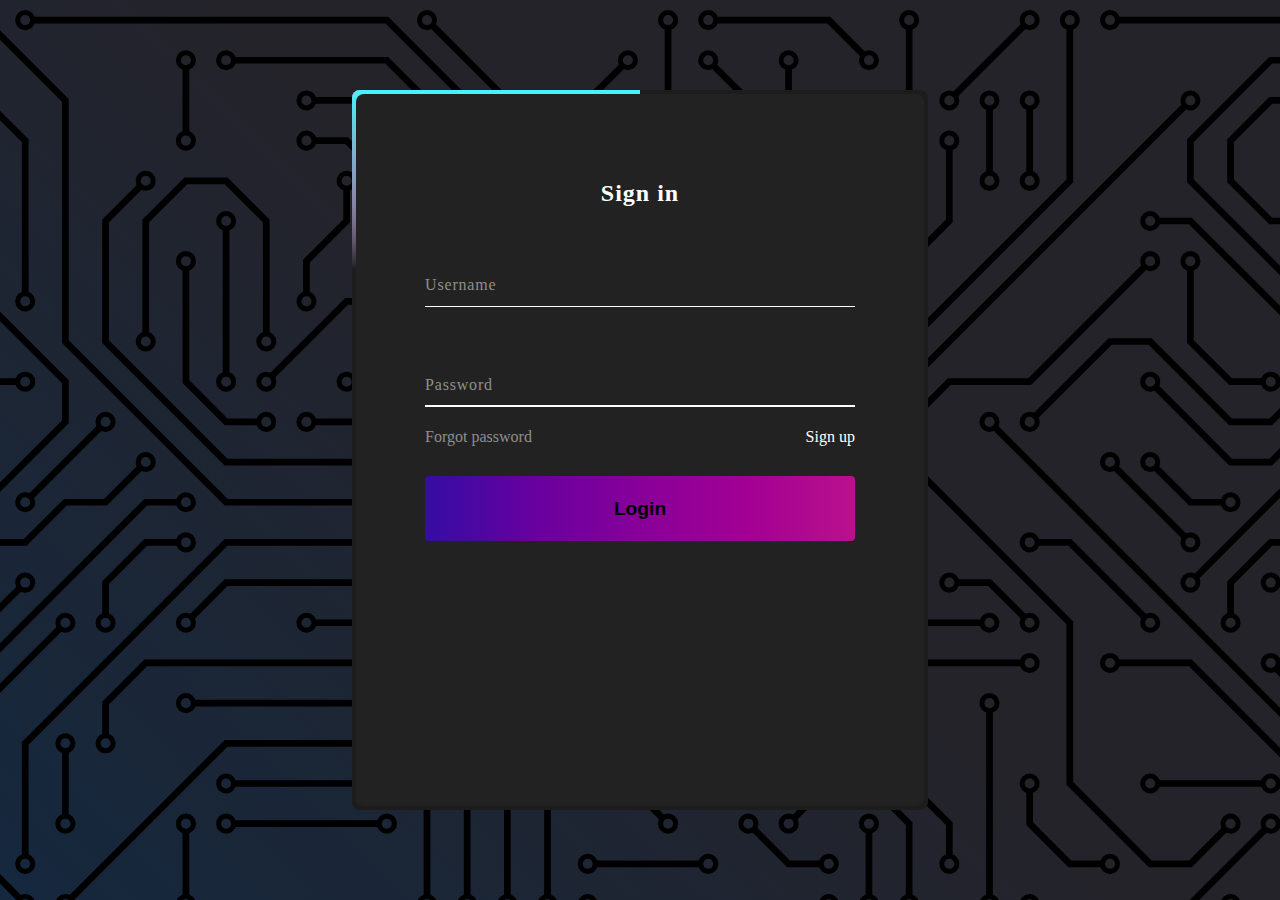
<file: index.html>
<!DOCTYPE html>
<html lang="en">
<head>
    <meta charset="UTF-8">
    <meta name="viewport" content="width=device-width, initial-scale=1.0">
    <title>Login</title>
    <link rel="stylesheet" href="style.css">
</head>
<body>
    <div class="box front">
        <span class="borderline"></span>
        <form>
            <h2>Sign in</h2>
            <div class="inputbox">
                <input type="text" required>
                <span>Username</span>
                <i></i>
            </div>
            <div class="inputbox">
                <input type="password" required>
                <span>Password</span>
                <i></i>
            </div>
            <div class="link">
                <a href="#">Forgot password</a>
                <a class="toggle" href="sign.html">Sign up</a>
            </div>
            <input type="submit" value="Login">
        </form>
    </div>
</body>
</html>
</file>
<file: style.css>
*{
    margin: 0;
    padding: 0;
    box-sizing: border-box;
    text-decoration: none;
}
body{
    display: flex;
    align-items: center;
    justify-content: center;
    width: 100vw;
    height: 100vh;
    background-repeat: no-repeat;
    background-position: center;
    background-size: cover;
    background-image: url("data:image/svg+xml,%3csvg xmlns='http://www.w3.org/2000/svg' version='1.1' xmlns:xlink='http://www.w3.org/1999/xlink' xmlns:svgjs='http://svgjs.dev/svgjs' width='1440' height='560' preserveAspectRatio='none' viewBox='0 0 1440 560'%3e%3cg mask='url(%26quot%3b%23SvgjsMask1003%26quot%3b)' fill='none'%3e%3crect width='1440' height='560' x='0' y='0' fill='url(%26quot%3b%23SvgjsLinearGradient1004%26quot%3b)'%3e%3c/rect%3e%3cg mask='url(%26quot%3b%23SvgjsMask1005%26quot%3b)'%3e%3cpath d='M937.5 262.5L1162.5 487.5L1412.5 487.5' stroke-width='4.17' stroke='rgba(0%2c 0%2c 0%2c 1)'%3e%3c/path%3e%3cpath d='M931.25 262.5 a6.25 6.25 0 1 0 12.5 0 a6.25 6.25 0 1 0 -12.5 0zM1406.25 487.5 a6.25 6.25 0 1 0 12.5 0 a6.25 6.25 0 1 0 -12.5 0z' fill='rgba(0%2c 0%2c 0%2c 1)'%3e%3c/path%3e%3cpath d='M912.5 87.5L912.5 137.5L812.5 237.5L812.5 262.5L612.5 462.5L612.5 562.5' stroke-width='4.17' stroke='rgba(0%2c 0%2c 0%2c 1)'%3e%3c/path%3e%3cpath d='M906.25 87.5 a6.25 6.25 0 1 0 12.5 0 a6.25 6.25 0 1 0 -12.5 0zM606.25 562.5 a6.25 6.25 0 1 0 12.5 0 a6.25 6.25 0 1 0 -12.5 0z' fill='rgba(0%2c 0%2c 0%2c 1)'%3e%3c/path%3e%3cpath d='M937.5 437.5L937.5 562.5' stroke-width='4.17' stroke='rgba(0%2c 0%2c 0%2c 1)'%3e%3c/path%3e%3cpath d='M931.25 437.5 a6.25 6.25 0 1 0 12.5 0 a6.25 6.25 0 1 0 -12.5 0zM931.25 562.5 a6.25 6.25 0 1 0 12.5 0 a6.25 6.25 0 1 0 -12.5 0z' fill='rgba(0%2c 0%2c 0%2c 1)'%3e%3c/path%3e%3cpath d='M1112.5 512.5L1062.5 562.5L962.5 562.5' stroke-width='4.17' stroke='rgba(0%2c 0%2c 0%2c 1)'%3e%3c/path%3e%3cpath d='M1106.25 512.5 a6.25 6.25 0 1 0 12.5 0 a6.25 6.25 0 1 0 -12.5 0zM956.25 562.5 a6.25 6.25 0 1 0 12.5 0 a6.25 6.25 0 1 0 -12.5 0z' fill='rgba(0%2c 0%2c 0%2c 1)'%3e%3c/path%3e%3cpath d='M237.5 87.5L237.5 112.5L362.5 237.5L362.5 262.5L187.5 437.5L62.5 437.5' stroke-width='4.17' stroke='rgba(0%2c 0%2c 0%2c 1)'%3e%3c/path%3e%3cpath d='M231.25 87.5 a6.25 6.25 0 1 0 12.5 0 a6.25 6.25 0 1 0 -12.5 0zM56.25 437.5 a6.25 6.25 0 1 0 12.5 0 a6.25 6.25 0 1 0 -12.5 0z' fill='rgba(0%2c 0%2c 0%2c 1)'%3e%3c/path%3e%3cpath d='M437.5 437.5L562.5 437.5L587.5 462.5L587.5 562.5' stroke-width='4.17' stroke='rgba(0%2c 0%2c 0%2c 1)'%3e%3c/path%3e%3cpath d='M431.25 437.5 a6.25 6.25 0 1 0 12.5 0 a6.25 6.25 0 1 0 -12.5 0zM581.25 562.5 a6.25 6.25 0 1 0 12.5 0 a6.25 6.25 0 1 0 -12.5 0z' fill='rgba(0%2c 0%2c 0%2c 1)'%3e%3c/path%3e%3cpath d='M837.5 412.5L687.5 412.5L637.5 462.5L637.5 562.5' stroke-width='4.17' stroke='rgba(0%2c 0%2c 0%2c 1)'%3e%3c/path%3e%3cpath d='M831.25 412.5 a6.25 6.25 0 1 0 12.5 0 a6.25 6.25 0 1 0 -12.5 0zM631.25 562.5 a6.25 6.25 0 1 0 12.5 0 a6.25 6.25 0 1 0 -12.5 0z' fill='rgba(0%2c 0%2c 0%2c 1)'%3e%3c/path%3e%3cpath d='M1012.5 412.5L1062.5 412.5L1212.5 562.5L1237.5 562.5L1287.5 512.5L1312.5 512.5L1362.5 562.5L1387.5 562.5L1437.5 512.5L1437.5 462.5' stroke-width='4.17' stroke='rgba(0%2c 0%2c 0%2c 1)'%3e%3c/path%3e%3cpath d='M1006.25 412.5 a6.25 6.25 0 1 0 12.5 0 a6.25 6.25 0 1 0 -12.5 0zM1431.25 462.5 a6.25 6.25 0 1 0 12.5 0 a6.25 6.25 0 1 0 -12.5 0z' fill='rgba(0%2c 0%2c 0%2c 1)'%3e%3c/path%3e%3cpath d='M587.5 312.5L462.5 312.5L362.5 212.5L362.5 62.5L312.5 12.5L262.5 12.5' stroke-width='4.17' stroke='rgba(0%2c 0%2c 0%2c 1)'%3e%3c/path%3e%3cpath d='M581.25 312.5 a6.25 6.25 0 1 0 12.5 0 a6.25 6.25 0 1 0 -12.5 0zM256.25 12.5 a6.25 6.25 0 1 0 12.5 0 a6.25 6.25 0 1 0 -12.5 0z' fill='rgba(0%2c 0%2c 0%2c 1)'%3e%3c/path%3e%3cpath d='M337.5 312.5L387.5 262.5' stroke-width='4.17' stroke='rgba(0%2c 0%2c 0%2c 1)'%3e%3c/path%3e%3cpath d='M331.25 312.5 a6.25 6.25 0 1 0 12.5 0 a6.25 6.25 0 1 0 -12.5 0zM381.25 262.5 a6.25 6.25 0 1 0 12.5 0 a6.25 6.25 0 1 0 -12.5 0z' fill='rgba(0%2c 0%2c 0%2c 1)'%3e%3c/path%3e%3cpath d='M1287.5 362.5L1287.5 162.5L1137.5 12.5L1012.5 12.5' stroke-width='4.17' stroke='rgba(0%2c 0%2c 0%2c 1)'%3e%3c/path%3e%3cpath d='M1281.25 362.5 a6.25 6.25 0 1 0 12.5 0 a6.25 6.25 0 1 0 -12.5 0zM1006.25 12.5 a6.25 6.25 0 1 0 12.5 0 a6.25 6.25 0 1 0 -12.5 0z' fill='rgba(0%2c 0%2c 0%2c 1)'%3e%3c/path%3e%3cpath d='M1137.5 187.5L1062.5 112.5L1062.5 87.5L1112.5 37.5L1137.5 37.5L1212.5 112.5L1212.5 312.5L1187.5 337.5' stroke-width='4.17' stroke='rgba(0%2c 0%2c 0%2c 1)'%3e%3c/path%3e%3cpath d='M1131.25 187.5 a6.25 6.25 0 1 0 12.5 0 a6.25 6.25 0 1 0 -12.5 0zM1181.25 337.5 a6.25 6.25 0 1 0 12.5 0 a6.25 6.25 0 1 0 -12.5 0z' fill='rgba(0%2c 0%2c 0%2c 1)'%3e%3c/path%3e%3cpath d='M12.5 487.5L37.5 462.5L37.5 287.5L212.5 112.5L212.5 12.5' stroke-width='4.17' stroke='rgba(0%2c 0%2c 0%2c 1)'%3e%3c/path%3e%3cpath d='M6.25 487.5 a6.25 6.25 0 1 0 12.5 0 a6.25 6.25 0 1 0 -12.5 0zM206.25 12.5 a6.25 6.25 0 1 0 12.5 0 a6.25 6.25 0 1 0 -12.5 0z' fill='rgba(0%2c 0%2c 0%2c 1)'%3e%3c/path%3e%3cpath d='M187.5 37.5L187.5 62.5L112.5 137.5L12.5 137.5' stroke-width='4.17' stroke='rgba(0%2c 0%2c 0%2c 1)'%3e%3c/path%3e%3cpath d='M181.25 37.5 a6.25 6.25 0 1 0 12.5 0 a6.25 6.25 0 1 0 -12.5 0zM6.25 137.5 a6.25 6.25 0 1 0 12.5 0 a6.25 6.25 0 1 0 -12.5 0z' fill='rgba(0%2c 0%2c 0%2c 1)'%3e%3c/path%3e%3cpath d='M62.5 162.5L37.5 187.5L37.5 212.5L62.5 237.5' stroke-width='4.17' stroke='rgba(0%2c 0%2c 0%2c 1)'%3e%3c/path%3e%3cpath d='M56.25 162.5 a6.25 6.25 0 1 0 12.5 0 a6.25 6.25 0 1 0 -12.5 0zM56.25 237.5 a6.25 6.25 0 1 0 12.5 0 a6.25 6.25 0 1 0 -12.5 0z' fill='rgba(0%2c 0%2c 0%2c 1)'%3e%3c/path%3e%3cpath d='M337.5 537.5L337.5 462.5L462.5 337.5L562.5 337.5L637.5 412.5' stroke-width='4.17' stroke='rgba(0%2c 0%2c 0%2c 1)'%3e%3c/path%3e%3cpath d='M331.25 537.5 a6.25 6.25 0 1 0 12.5 0 a6.25 6.25 0 1 0 -12.5 0zM631.25 412.5 a6.25 6.25 0 1 0 12.5 0 a6.25 6.25 0 1 0 -12.5 0z' fill='rgba(0%2c 0%2c 0%2c 1)'%3e%3c/path%3e%3cpath d='M912.5 537.5L912.5 512.5L837.5 437.5L687.5 437.5L662.5 462.5L662.5 562.5' stroke-width='4.17' stroke='rgba(0%2c 0%2c 0%2c 1)'%3e%3c/path%3e%3cpath d='M906.25 537.5 a6.25 6.25 0 1 0 12.5 0 a6.25 6.25 0 1 0 -12.5 0zM656.25 562.5 a6.25 6.25 0 1 0 12.5 0 a6.25 6.25 0 1 0 -12.5 0z' fill='rgba(0%2c 0%2c 0%2c 1)'%3e%3c/path%3e%3cpath d='M712.5 212.5L812.5 212.5L887.5 137.5L887.5 12.5' stroke-width='4.17' stroke='rgba(0%2c 0%2c 0%2c 1)'%3e%3c/path%3e%3cpath d='M706.25 212.5 a6.25 6.25 0 1 0 12.5 0 a6.25 6.25 0 1 0 -12.5 0zM881.25 12.5 a6.25 6.25 0 1 0 12.5 0 a6.25 6.25 0 1 0 -12.5 0z' fill='rgba(0%2c 0%2c 0%2c 1)'%3e%3c/path%3e%3cpath d='M1062.5 62.5L862.5 262.5L862.5 337.5L812.5 387.5L712.5 387.5' stroke-width='4.17' stroke='rgba(0%2c 0%2c 0%2c 1)'%3e%3c/path%3e%3cpath d='M1056.25 62.5 a6.25 6.25 0 1 0 12.5 0 a6.25 6.25 0 1 0 -12.5 0zM706.25 387.5 a6.25 6.25 0 1 0 12.5 0 a6.25 6.25 0 1 0 -12.5 0z' fill='rgba(0%2c 0%2c 0%2c 1)'%3e%3c/path%3e%3cpath d='M1037.5 162.5L962.5 237.5L912.5 237.5L887.5 262.5L887.5 287.5L987.5 387.5L987.5 487.5L1037.5 537.5L1062.5 537.5L1087.5 512.5' stroke-width='4.17' stroke='rgba(0%2c 0%2c 0%2c 1)'%3e%3c/path%3e%3cpath d='M1031.25 162.5 a6.25 6.25 0 1 0 12.5 0 a6.25 6.25 0 1 0 -12.5 0zM1081.25 512.5 a6.25 6.25 0 1 0 12.5 0 a6.25 6.25 0 1 0 -12.5 0z' fill='rgba(0%2c 0%2c 0%2c 1)'%3e%3c/path%3e%3cpath d='M1087.5 562.5L1187.5 562.5' stroke-width='4.17' stroke='rgba(0%2c 0%2c 0%2c 1)'%3e%3c/path%3e%3cpath d='M1081.25 562.5 a6.25 6.25 0 1 0 12.5 0 a6.25 6.25 0 1 0 -12.5 0zM1181.25 562.5 a6.25 6.25 0 1 0 12.5 0 a6.25 6.25 0 1 0 -12.5 0z' fill='rgba(0%2c 0%2c 0%2c 1)'%3e%3c/path%3e%3cpath d='M462.5 512.5L562.5 512.5' stroke-width='4.17' stroke='rgba(0%2c 0%2c 0%2c 1)'%3e%3c/path%3e%3cpath d='M456.25 512.5 a6.25 6.25 0 1 0 12.5 0 a6.25 6.25 0 1 0 -12.5 0zM556.25 512.5 a6.25 6.25 0 1 0 12.5 0 a6.25 6.25 0 1 0 -12.5 0z' fill='rgba(0%2c 0%2c 0%2c 1)'%3e%3c/path%3e%3cpath d='M812.5 512.5L837.5 487.5L862.5 487.5L887.5 512.5L887.5 562.5' stroke-width='4.17' stroke='rgba(0%2c 0%2c 0%2c 1)'%3e%3c/path%3e%3cpath d='M806.25 512.5 a6.25 6.25 0 1 0 12.5 0 a6.25 6.25 0 1 0 -12.5 0zM881.25 562.5 a6.25 6.25 0 1 0 12.5 0 a6.25 6.25 0 1 0 -12.5 0z' fill='rgba(0%2c 0%2c 0%2c 1)'%3e%3c/path%3e%3cpath d='M412.5 112.5L387.5 137.5L387.5 212.5L462.5 287.5L762.5 287.5' stroke-width='4.17' stroke='rgba(0%2c 0%2c 0%2c 1)'%3e%3c/path%3e%3cpath d='M406.25 112.5 a6.25 6.25 0 1 0 12.5 0 a6.25 6.25 0 1 0 -12.5 0zM756.25 287.5 a6.25 6.25 0 1 0 12.5 0 a6.25 6.25 0 1 0 -12.5 0z' fill='rgba(0%2c 0%2c 0%2c 1)'%3e%3c/path%3e%3cpath d='M1312.5 287.5L1437.5 412.5L1437.5 437.5L1412.5 462.5L1162.5 462.5L1112.5 412.5' stroke-width='4.17' stroke='rgba(0%2c 0%2c 0%2c 1)'%3e%3c/path%3e%3cpath d='M1306.25 287.5 a6.25 6.25 0 1 0 12.5 0 a6.25 6.25 0 1 0 -12.5 0zM1106.25 412.5 a6.25 6.25 0 1 0 12.5 0 a6.25 6.25 0 1 0 -12.5 0z' fill='rgba(0%2c 0%2c 0%2c 1)'%3e%3c/path%3e%3cpath d='M762.5 37.5L812.5 87.5L812.5 112.5L837.5 137.5L837.5 162.5L812.5 187.5L537.5 187.5L487.5 237.5' stroke-width='4.17' stroke='rgba(0%2c 0%2c 0%2c 1)'%3e%3c/path%3e%3cpath d='M756.25 37.5 a6.25 6.25 0 1 0 12.5 0 a6.25 6.25 0 1 0 -12.5 0zM481.25 237.5 a6.25 6.25 0 1 0 12.5 0 a6.25 6.25 0 1 0 -12.5 0z' fill='rgba(0%2c 0%2c 0%2c 1)'%3e%3c/path%3e%3cpath d='M1337.5 437.5L1387.5 387.5' stroke-width='4.17' stroke='rgba(0%2c 0%2c 0%2c 1)'%3e%3c/path%3e%3cpath d='M1331.25 437.5 a6.25 6.25 0 1 0 12.5 0 a6.25 6.25 0 1 0 -12.5 0zM1381.25 387.5 a6.25 6.25 0 1 0 12.5 0 a6.25 6.25 0 1 0 -12.5 0z' fill='rgba(0%2c 0%2c 0%2c 1)'%3e%3c/path%3e%3cpath d='M387.5 462.5L387.5 437.5L412.5 412.5L612.5 412.5' stroke-width='4.17' stroke='rgba(0%2c 0%2c 0%2c 1)'%3e%3c/path%3e%3cpath d='M381.25 462.5 a6.25 6.25 0 1 0 12.5 0 a6.25 6.25 0 1 0 -12.5 0zM606.25 412.5 a6.25 6.25 0 1 0 12.5 0 a6.25 6.25 0 1 0 -12.5 0z' fill='rgba(0%2c 0%2c 0%2c 1)'%3e%3c/path%3e%3cpath d='M612.5 362.5L637.5 387.5L662.5 387.5L737.5 312.5' stroke-width='4.17' stroke='rgba(0%2c 0%2c 0%2c 1)'%3e%3c/path%3e%3cpath d='M606.25 362.5 a6.25 6.25 0 1 0 12.5 0 a6.25 6.25 0 1 0 -12.5 0zM731.25 312.5 a6.25 6.25 0 1 0 12.5 0 a6.25 6.25 0 1 0 -12.5 0z' fill='rgba(0%2c 0%2c 0%2c 1)'%3e%3c/path%3e%3cpath d='M812.5 162.5L712.5 162.5L562.5 12.5L337.5 12.5' stroke-width='4.17' stroke='rgba(0%2c 0%2c 0%2c 1)'%3e%3c/path%3e%3cpath d='M806.25 162.5 a6.25 6.25 0 1 0 12.5 0 a6.25 6.25 0 1 0 -12.5 0zM331.25 12.5 a6.25 6.25 0 1 0 12.5 0 a6.25 6.25 0 1 0 -12.5 0z' fill='rgba(0%2c 0%2c 0%2c 1)'%3e%3c/path%3e%3cpath d='M512.5 387.5L587.5 387.5' stroke-width='4.17' stroke='rgba(0%2c 0%2c 0%2c 1)'%3e%3c/path%3e%3cpath d='M506.25 387.5 a6.25 6.25 0 1 0 12.5 0 a6.25 6.25 0 1 0 -12.5 0zM581.25 387.5 a6.25 6.25 0 1 0 12.5 0 a6.25 6.25 0 1 0 -12.5 0z' fill='rgba(0%2c 0%2c 0%2c 1)'%3e%3c/path%3e%3cpath d='M737.5 137.5L737.5 12.5' stroke-width='4.17' stroke='rgba(0%2c 0%2c 0%2c 1)'%3e%3c/path%3e%3cpath d='M731.25 137.5 a6.25 6.25 0 1 0 12.5 0 a6.25 6.25 0 1 0 -12.5 0zM731.25 12.5 a6.25 6.25 0 1 0 12.5 0 a6.25 6.25 0 1 0 -12.5 0z' fill='rgba(0%2c 0%2c 0%2c 1)'%3e%3c/path%3e%3cpath d='M312.5 412.5L412.5 312.5L437.5 312.5' stroke-width='4.17' stroke='rgba(0%2c 0%2c 0%2c 1)'%3e%3c/path%3e%3cpath d='M306.25 412.5 a6.25 6.25 0 1 0 12.5 0 a6.25 6.25 0 1 0 -12.5 0zM431.25 312.5 a6.25 6.25 0 1 0 12.5 0 a6.25 6.25 0 1 0 -12.5 0z' fill='rgba(0%2c 0%2c 0%2c 1)'%3e%3c/path%3e%3cpath d='M1162.5 262.5L1062.5 362.5' stroke-width='4.17' stroke='rgba(0%2c 0%2c 0%2c 1)'%3e%3c/path%3e%3cpath d='M1156.25 262.5 a6.25 6.25 0 1 0 12.5 0 a6.25 6.25 0 1 0 -12.5 0zM1056.25 362.5 a6.25 6.25 0 1 0 12.5 0 a6.25 6.25 0 1 0 -12.5 0z' fill='rgba(0%2c 0%2c 0%2c 1)'%3e%3c/path%3e%3cpath d='M37.5 62.5L37.5 112.5' stroke-width='4.17' stroke='rgba(0%2c 0%2c 0%2c 1)'%3e%3c/path%3e%3cpath d='M31.25 62.5 a6.25 6.25 0 1 0 12.5 0 a6.25 6.25 0 1 0 -12.5 0zM31.25 112.5 a6.25 6.25 0 1 0 12.5 0 a6.25 6.25 0 1 0 -12.5 0z' fill='rgba(0%2c 0%2c 0%2c 1)'%3e%3c/path%3e%3cpath d='M512.5 262.5L612.5 262.5L662.5 212.5L687.5 212.5L737.5 262.5L787.5 262.5' stroke-width='4.17' stroke='rgba(0%2c 0%2c 0%2c 1)'%3e%3c/path%3e%3cpath d='M506.25 262.5 a6.25 6.25 0 1 0 12.5 0 a6.25 6.25 0 1 0 -12.5 0zM781.25 262.5 a6.25 6.25 0 1 0 12.5 0 a6.25 6.25 0 1 0 -12.5 0z' fill='rgba(0%2c 0%2c 0%2c 1)'%3e%3c/path%3e%3cpath d='M437.5 87.5L437.5 37.5' stroke-width='4.17' stroke='rgba(0%2c 0%2c 0%2c 1)'%3e%3c/path%3e%3cpath d='M431.25 87.5 a6.25 6.25 0 1 0 12.5 0 a6.25 6.25 0 1 0 -12.5 0zM431.25 37.5 a6.25 6.25 0 1 0 12.5 0 a6.25 6.25 0 1 0 -12.5 0z' fill='rgba(0%2c 0%2c 0%2c 1)'%3e%3c/path%3e%3cpath d='M862.5 37.5L837.5 12.5L762.5 12.5' stroke-width='4.17' stroke='rgba(0%2c 0%2c 0%2c 1)'%3e%3c/path%3e%3cpath d='M856.25 37.5 a6.25 6.25 0 1 0 12.5 0 a6.25 6.25 0 1 0 -12.5 0zM756.25 12.5 a6.25 6.25 0 1 0 12.5 0 a6.25 6.25 0 1 0 -12.5 0z' fill='rgba(0%2c 0%2c 0%2c 1)'%3e%3c/path%3e%3cpath d='M437.5 162.5L437.5 237.5L462.5 262.5L487.5 262.5' stroke-width='4.17' stroke='rgba(0%2c 0%2c 0%2c 1)'%3e%3c/path%3e%3cpath d='M431.25 162.5 a6.25 6.25 0 1 0 12.5 0 a6.25 6.25 0 1 0 -12.5 0zM481.25 262.5 a6.25 6.25 0 1 0 12.5 0 a6.25 6.25 0 1 0 -12.5 0z' fill='rgba(0%2c 0%2c 0%2c 1)'%3e%3c/path%3e%3cpath d='M1037.5 237.5L1087.5 287.5L1112.5 287.5L1187.5 212.5L1187.5 112.5L1137.5 62.5L1112.5 62.5L1087.5 87.5L1087.5 112.5L1112.5 137.5L1162.5 137.5' stroke-width='4.17' stroke='rgba(0%2c 0%2c 0%2c 1)'%3e%3c/path%3e%3cpath d='M1031.25 237.5 a6.25 6.25 0 1 0 12.5 0 a6.25 6.25 0 1 0 -12.5 0zM1156.25 137.5 a6.25 6.25 0 1 0 12.5 0 a6.25 6.25 0 1 0 -12.5 0z' fill='rgba(0%2c 0%2c 0%2c 1)'%3e%3c/path%3e%3cpath d='M787.5 362.5L737.5 362.5' stroke-width='4.17' stroke='rgba(0%2c 0%2c 0%2c 1)'%3e%3c/path%3e%3cpath d='M781.25 362.5 a6.25 6.25 0 1 0 12.5 0 a6.25 6.25 0 1 0 -12.5 0zM731.25 362.5 a6.25 6.25 0 1 0 12.5 0 a6.25 6.25 0 1 0 -12.5 0z' fill='rgba(0%2c 0%2c 0%2c 1)'%3e%3c/path%3e%3cpath d='M237.5 337.5L237.5 362.5L187.5 412.5L112.5 412.5L62.5 362.5L62.5 287.5L212.5 137.5L237.5 137.5L262.5 162.5' stroke-width='4.17' stroke='rgba(0%2c 0%2c 0%2c 1)'%3e%3c/path%3e%3cpath d='M231.25 337.5 a6.25 6.25 0 1 0 12.5 0 a6.25 6.25 0 1 0 -12.5 0zM256.25 162.5 a6.25 6.25 0 1 0 12.5 0 a6.25 6.25 0 1 0 -12.5 0z' fill='rgba(0%2c 0%2c 0%2c 1)'%3e%3c/path%3e%3cpath d='M287.5 512.5L37.5 512.5L12.5 537.5L12.5 562.5' stroke-width='4.17' stroke='rgba(0%2c 0%2c 0%2c 1)'%3e%3c/path%3e%3cpath d='M281.25 512.5 a6.25 6.25 0 1 0 12.5 0 a6.25 6.25 0 1 0 -12.5 0zM6.25 562.5 a6.25 6.25 0 1 0 12.5 0 a6.25 6.25 0 1 0 -12.5 0z' fill='rgba(0%2c 0%2c 0%2c 1)'%3e%3c/path%3e%3cpath d='M862.5 562.5L862.5 512.5' stroke-width='4.17' stroke='rgba(0%2c 0%2c 0%2c 1)'%3e%3c/path%3e%3cpath d='M856.25 562.5 a6.25 6.25 0 1 0 12.5 0 a6.25 6.25 0 1 0 -12.5 0zM856.25 512.5 a6.25 6.25 0 1 0 12.5 0 a6.25 6.25 0 1 0 -12.5 0z' fill='rgba(0%2c 0%2c 0%2c 1)'%3e%3c/path%3e%3cpath d='M1362.5 312.5L1437.5 387.5' stroke-width='4.17' stroke='rgba(0%2c 0%2c 0%2c 1)'%3e%3c/path%3e%3cpath d='M1356.25 312.5 a6.25 6.25 0 1 0 12.5 0 a6.25 6.25 0 1 0 -12.5 0zM1431.25 387.5 a6.25 6.25 0 1 0 12.5 0 a6.25 6.25 0 1 0 -12.5 0z' fill='rgba(0%2c 0%2c 0%2c 1)'%3e%3c/path%3e%3cpath d='M812.5 37.5L812.5 62.5L837.5 87.5L837.5 112.5L862.5 137.5' stroke-width='4.17' stroke='rgba(0%2c 0%2c 0%2c 1)'%3e%3c/path%3e%3cpath d='M806.25 37.5 a6.25 6.25 0 1 0 12.5 0 a6.25 6.25 0 1 0 -12.5 0zM856.25 137.5 a6.25 6.25 0 1 0 12.5 0 a6.25 6.25 0 1 0 -12.5 0z' fill='rgba(0%2c 0%2c 0%2c 1)'%3e%3c/path%3e%3cpath d='M262.5 462.5L237.5 437.5L237.5 412.5L312.5 337.5L337.5 337.5L362.5 312.5L387.5 312.5L412.5 287.5' stroke-width='4.17' stroke='rgba(0%2c 0%2c 0%2c 1)'%3e%3c/path%3e%3cpath d='M256.25 462.5 a6.25 6.25 0 1 0 12.5 0 a6.25 6.25 0 1 0 -12.5 0zM406.25 287.5 a6.25 6.25 0 1 0 12.5 0 a6.25 6.25 0 1 0 -12.5 0z' fill='rgba(0%2c 0%2c 0%2c 1)'%3e%3c/path%3e%3cpath d='M1262.5 387.5L1262.5 337.5L1237.5 312.5L1237.5 212.5L1262.5 187.5L1262.5 162.5L1237.5 137.5' stroke-width='4.17' stroke='rgba(0%2c 0%2c 0%2c 1)'%3e%3c/path%3e%3cpath d='M1256.25 387.5 a6.25 6.25 0 1 0 12.5 0 a6.25 6.25 0 1 0 -12.5 0zM1231.25 137.5 a6.25 6.25 0 1 0 12.5 0 a6.25 6.25 0 1 0 -12.5 0z' fill='rgba(0%2c 0%2c 0%2c 1)'%3e%3c/path%3e%3cpath d='M712.5 462.5L837.5 462.5' stroke-width='4.17' stroke='rgba(0%2c 0%2c 0%2c 1)'%3e%3c/path%3e%3cpath d='M706.25 462.5 a6.25 6.25 0 1 0 12.5 0 a6.25 6.25 0 1 0 -12.5 0zM831.25 462.5 a6.25 6.25 0 1 0 12.5 0 a6.25 6.25 0 1 0 -12.5 0z' fill='rgba(0%2c 0%2c 0%2c 1)'%3e%3c/path%3e%3cpath d='M812.5 362.5L812.5 287.5L987.5 112.5L987.5 12.5' stroke-width='4.17' stroke='rgba(0%2c 0%2c 0%2c 1)'%3e%3c/path%3e%3cpath d='M806.25 362.5 a6.25 6.25 0 1 0 12.5 0 a6.25 6.25 0 1 0 -12.5 0zM981.25 12.5 a6.25 6.25 0 1 0 12.5 0 a6.25 6.25 0 1 0 -12.5 0z' fill='rgba(0%2c 0%2c 0%2c 1)'%3e%3c/path%3e%3cpath d='M762.5 137.5L762.5 62.5' stroke-width='4.17' stroke='rgba(0%2c 0%2c 0%2c 1)'%3e%3c/path%3e%3cpath d='M756.25 137.5 a6.25 6.25 0 1 0 12.5 0 a6.25 6.25 0 1 0 -12.5 0zM756.25 62.5 a6.25 6.25 0 1 0 12.5 0 a6.25 6.25 0 1 0 -12.5 0z' fill='rgba(0%2c 0%2c 0%2c 1)'%3e%3c/path%3e%3cpath d='M1137.5 337.5L1112.5 337.5L1087.5 362.5L1087.5 387.5' stroke-width='4.17' stroke='rgba(0%2c 0%2c 0%2c 1)'%3e%3c/path%3e%3cpath d='M1131.25 337.5 a6.25 6.25 0 1 0 12.5 0 a6.25 6.25 0 1 0 -12.5 0zM1081.25 387.5 a6.25 6.25 0 1 0 12.5 0 a6.25 6.25 0 1 0 -12.5 0z' fill='rgba(0%2c 0%2c 0%2c 1)'%3e%3c/path%3e%3cpath d='M1312.5 137.5L1312.5 262.5L1337.5 287.5L1437.5 287.5' stroke-width='4.17' stroke='rgba(0%2c 0%2c 0%2c 1)'%3e%3c/path%3e%3cpath d='M1306.25 137.5 a6.25 6.25 0 1 0 12.5 0 a6.25 6.25 0 1 0 -12.5 0zM1431.25 287.5 a6.25 6.25 0 1 0 12.5 0 a6.25 6.25 0 1 0 -12.5 0z' fill='rgba(0%2c 0%2c 0%2c 1)'%3e%3c/path%3e%3cpath d='M1437.5 162.5L1337.5 262.5' stroke-width='4.17' stroke='rgba(0%2c 0%2c 0%2c 1)'%3e%3c/path%3e%3cpath d='M1431.25 162.5 a6.25 6.25 0 1 0 12.5 0 a6.25 6.25 0 1 0 -12.5 0zM1331.25 262.5 a6.25 6.25 0 1 0 12.5 0 a6.25 6.25 0 1 0 -12.5 0z' fill='rgba(0%2c 0%2c 0%2c 1)'%3e%3c/path%3e%3cpath d='M837.5 562.5L687.5 562.5' stroke-width='4.17' stroke='rgba(0%2c 0%2c 0%2c 1)'%3e%3c/path%3e%3cpath d='M831.25 562.5 a6.25 6.25 0 1 0 12.5 0 a6.25 6.25 0 1 0 -12.5 0zM681.25 562.5 a6.25 6.25 0 1 0 12.5 0 a6.25 6.25 0 1 0 -12.5 0z' fill='rgba(0%2c 0%2c 0%2c 1)'%3e%3c/path%3e%3cpath d='M1337.5 137.5L1337.5 237.5' stroke-width='4.17' stroke='rgba(0%2c 0%2c 0%2c 1)'%3e%3c/path%3e%3cpath d='M1331.25 137.5 a6.25 6.25 0 1 0 12.5 0 a6.25 6.25 0 1 0 -12.5 0zM1331.25 237.5 a6.25 6.25 0 1 0 12.5 0 a6.25 6.25 0 1 0 -12.5 0z' fill='rgba(0%2c 0%2c 0%2c 1)'%3e%3c/path%3e%3cpath d='M1362.5 362.5L1362.5 387.5L1312.5 437.5L1237.5 437.5L1162.5 362.5L1112.5 362.5' stroke-width='4.17' stroke='rgba(0%2c 0%2c 0%2c 1)'%3e%3c/path%3e%3cpath d='M1356.25 362.5 a6.25 6.25 0 1 0 12.5 0 a6.25 6.25 0 1 0 -12.5 0zM1106.25 362.5 a6.25 6.25 0 1 0 12.5 0 a6.25 6.25 0 1 0 -12.5 0z' fill='rgba(0%2c 0%2c 0%2c 1)'%3e%3c/path%3e%3cpath d='M137.5 387.5L312.5 212.5' stroke-width='4.17' stroke='rgba(0%2c 0%2c 0%2c 1)'%3e%3c/path%3e%3cpath d='M131.25 387.5 a6.25 6.25 0 1 0 12.5 0 a6.25 6.25 0 1 0 -12.5 0zM306.25 212.5 a6.25 6.25 0 1 0 12.5 0 a6.25 6.25 0 1 0 -12.5 0z' fill='rgba(0%2c 0%2c 0%2c 1)'%3e%3c/path%3e%3cpath d='M262.5 62.5L262.5 37.5L237.5 12.5' stroke-width='4.17' stroke='rgba(0%2c 0%2c 0%2c 1)'%3e%3c/path%3e%3cpath d='M256.25 62.5 a6.25 6.25 0 1 0 12.5 0 a6.25 6.25 0 1 0 -12.5 0zM231.25 12.5 a6.25 6.25 0 1 0 12.5 0 a6.25 6.25 0 1 0 -12.5 0z' fill='rgba(0%2c 0%2c 0%2c 1)'%3e%3c/path%3e%3cpath d='M1037.5 137.5L1062.5 137.5L1137.5 212.5L1137.5 237.5L1112.5 262.5L1087.5 262.5L1037.5 212.5L1012.5 212.5L962.5 262.5' stroke-width='4.17' stroke='rgba(0%2c 0%2c 0%2c 1)'%3e%3c/path%3e%3cpath d='M1031.25 137.5 a6.25 6.25 0 1 0 12.5 0 a6.25 6.25 0 1 0 -12.5 0zM956.25 262.5 a6.25 6.25 0 1 0 12.5 0 a6.25 6.25 0 1 0 -12.5 0z' fill='rgba(0%2c 0%2c 0%2c 1)'%3e%3c/path%3e%3cpath d='M362.5 512.5L362.5 462.5' stroke-width='4.17' stroke='rgba(0%2c 0%2c 0%2c 1)'%3e%3c/path%3e%3cpath d='M356.25 512.5 a6.25 6.25 0 1 0 12.5 0 a6.25 6.25 0 1 0 -12.5 0zM356.25 462.5 a6.25 6.25 0 1 0 12.5 0 a6.25 6.25 0 1 0 -12.5 0z' fill='rgba(0%2c 0%2c 0%2c 1)'%3e%3c/path%3e%3cpath d='M1062.5 162.5L1062.5 212.5L1087.5 237.5L1112.5 237.5' stroke-width='4.17' stroke='rgba(0%2c 0%2c 0%2c 1)'%3e%3c/path%3e%3cpath d='M1056.25 162.5 a6.25 6.25 0 1 0 12.5 0 a6.25 6.25 0 1 0 -12.5 0zM1106.25 237.5 a6.25 6.25 0 1 0 12.5 0 a6.25 6.25 0 1 0 -12.5 0z' fill='rgba(0%2c 0%2c 0%2c 1)'%3e%3c/path%3e%3cpath d='M312.5 62.5L337.5 87.5L337.5 187.5' stroke-width='4.17' stroke='rgba(0%2c 0%2c 0%2c 1)'%3e%3c/path%3e%3cpath d='M306.25 62.5 a6.25 6.25 0 1 0 12.5 0 a6.25 6.25 0 1 0 -12.5 0zM331.25 187.5 a6.25 6.25 0 1 0 12.5 0 a6.25 6.25 0 1 0 -12.5 0z' fill='rgba(0%2c 0%2c 0%2c 1)'%3e%3c/path%3e%3cpath d='M237.5 562.5L212.5 537.5L37.5 537.5' stroke-width='4.17' stroke='rgba(0%2c 0%2c 0%2c 1)'%3e%3c/path%3e%3cpath d='M231.25 562.5 a6.25 6.25 0 1 0 12.5 0 a6.25 6.25 0 1 0 -12.5 0zM31.25 537.5 a6.25 6.25 0 1 0 12.5 0 a6.25 6.25 0 1 0 -12.5 0z' fill='rgba(0%2c 0%2c 0%2c 1)'%3e%3c/path%3e%3cpath d='M1387.5 162.5L1237.5 12.5L1162.5 12.5' stroke-width='4.17' stroke='rgba(0%2c 0%2c 0%2c 1)'%3e%3c/path%3e%3cpath d='M1381.25 162.5 a6.25 6.25 0 1 0 12.5 0 a6.25 6.25 0 1 0 -12.5 0zM1156.25 12.5 a6.25 6.25 0 1 0 12.5 0 a6.25 6.25 0 1 0 -12.5 0z' fill='rgba(0%2c 0%2c 0%2c 1)'%3e%3c/path%3e%3cpath d='M112.5 362.5L87.5 337.5L87.5 287.5L112.5 262.5L137.5 262.5L187.5 312.5' stroke-width='4.17' stroke='rgba(0%2c 0%2c 0%2c 1)'%3e%3c/path%3e%3cpath d='M106.25 362.5 a6.25 6.25 0 1 0 12.5 0 a6.25 6.25 0 1 0 -12.5 0zM181.25 312.5 a6.25 6.25 0 1 0 12.5 0 a6.25 6.25 0 1 0 -12.5 0z' fill='rgba(0%2c 0%2c 0%2c 1)'%3e%3c/path%3e%3cpath d='M962.5 337.5L987.5 337.5L1037.5 387.5' stroke-width='4.17' stroke='rgba(0%2c 0%2c 0%2c 1)'%3e%3c/path%3e%3cpath d='M956.25 337.5 a6.25 6.25 0 1 0 12.5 0 a6.25 6.25 0 1 0 -12.5 0zM1031.25 387.5 a6.25 6.25 0 1 0 12.5 0 a6.25 6.25 0 1 0 -12.5 0z' fill='rgba(0%2c 0%2c 0%2c 1)'%3e%3c/path%3e%3cpath d='M637.5 112.5L637.5 162.5' stroke-width='4.17' stroke='rgba(0%2c 0%2c 0%2c 1)'%3e%3c/path%3e%3cpath d='M631.25 112.5 a6.25 6.25 0 1 0 12.5 0 a6.25 6.25 0 1 0 -12.5 0zM631.25 162.5 a6.25 6.25 0 1 0 12.5 0 a6.25 6.25 0 1 0 -12.5 0z' fill='rgba(0%2c 0%2c 0%2c 1)'%3e%3c/path%3e%3cpath d='M687.5 337.5L662.5 362.5L637.5 362.5L612.5 337.5' stroke-width='4.17' stroke='rgba(0%2c 0%2c 0%2c 1)'%3e%3c/path%3e%3cpath d='M681.25 337.5 a6.25 6.25 0 1 0 12.5 0 a6.25 6.25 0 1 0 -12.5 0zM606.25 337.5 a6.25 6.25 0 1 0 12.5 0 a6.25 6.25 0 1 0 -12.5 0z' fill='rgba(0%2c 0%2c 0%2c 1)'%3e%3c/path%3e%3cpath d='M1012.5 287.5L1062.5 337.5' stroke-width='4.17' stroke='rgba(0%2c 0%2c 0%2c 1)'%3e%3c/path%3e%3cpath d='M1006.25 287.5 a6.25 6.25 0 1 0 12.5 0 a6.25 6.25 0 1 0 -12.5 0zM1056.25 337.5 a6.25 6.25 0 1 0 12.5 0 a6.25 6.25 0 1 0 -12.5 0z' fill='rgba(0%2c 0%2c 0%2c 1)'%3e%3c/path%3e%3cpath d='M737.5 512.5L687.5 462.5' stroke-width='4.17' stroke='rgba(0%2c 0%2c 0%2c 1)'%3e%3c/path%3e%3cpath d='M731.25 512.5 a6.25 6.25 0 1 0 12.5 0 a6.25 6.25 0 1 0 -12.5 0zM681.25 462.5 a6.25 6.25 0 1 0 12.5 0 a6.25 6.25 0 1 0 -12.5 0z' fill='rgba(0%2c 0%2c 0%2c 1)'%3e%3c/path%3e%3cpath d='M187.5 212.5L187.5 187.5L212.5 162.5L237.5 162.5L287.5 212.5' stroke-width='4.17' stroke='rgba(0%2c 0%2c 0%2c 1)'%3e%3c/path%3e%3cpath d='M181.25 212.5 a6.25 6.25 0 1 0 12.5 0 a6.25 6.25 0 1 0 -12.5 0zM281.25 212.5 a6.25 6.25 0 1 0 12.5 0 a6.25 6.25 0 1 0 -12.5 0z' fill='rgba(0%2c 0%2c 0%2c 1)'%3e%3c/path%3e%3cpath d='M862.5 412.5L962.5 412.5' stroke-width='4.17' stroke='rgba(0%2c 0%2c 0%2c 1)'%3e%3c/path%3e%3cpath d='M856.25 412.5 a6.25 6.25 0 1 0 12.5 0 a6.25 6.25 0 1 0 -12.5 0zM956.25 412.5 a6.25 6.25 0 1 0 12.5 0 a6.25 6.25 0 1 0 -12.5 0z' fill='rgba(0%2c 0%2c 0%2c 1)'%3e%3c/path%3e%3cpath d='M362.5 562.5L462.5 462.5L562.5 462.5' stroke-width='4.17' stroke='rgba(0%2c 0%2c 0%2c 1)'%3e%3c/path%3e%3cpath d='M356.25 562.5 a6.25 6.25 0 1 0 12.5 0 a6.25 6.25 0 1 0 -12.5 0zM556.25 462.5 a6.25 6.25 0 1 0 12.5 0 a6.25 6.25 0 1 0 -12.5 0z' fill='rgba(0%2c 0%2c 0%2c 1)'%3e%3c/path%3e%3cpath d='M562.5 362.5L462.5 362.5L437.5 387.5' stroke-width='4.17' stroke='rgba(0%2c 0%2c 0%2c 1)'%3e%3c/path%3e%3cpath d='M556.25 362.5 a6.25 6.25 0 1 0 12.5 0 a6.25 6.25 0 1 0 -12.5 0zM431.25 387.5 a6.25 6.25 0 1 0 12.5 0 a6.25 6.25 0 1 0 -12.5 0z' fill='rgba(0%2c 0%2c 0%2c 1)'%3e%3c/path%3e%3cpath d='M1037.5 487.5L1112.5 487.5' stroke-width='4.17' stroke='rgba(0%2c 0%2c 0%2c 1)'%3e%3c/path%3e%3cpath d='M1031.25 487.5 a6.25 6.25 0 1 0 12.5 0 a6.25 6.25 0 1 0 -12.5 0zM1106.25 487.5 a6.25 6.25 0 1 0 12.5 0 a6.25 6.25 0 1 0 -12.5 0z' fill='rgba(0%2c 0%2c 0%2c 1)'%3e%3c/path%3e%3cpath d='M237.5 262.5L212.5 287.5L187.5 287.5' stroke-width='4.17' stroke='rgba(0%2c 0%2c 0%2c 1)'%3e%3c/path%3e%3cpath d='M231.25 262.5 a6.25 6.25 0 1 0 12.5 0 a6.25 6.25 0 1 0 -12.5 0zM181.25 287.5 a6.25 6.25 0 1 0 12.5 0 a6.25 6.25 0 1 0 -12.5 0z' fill='rgba(0%2c 0%2c 0%2c 1)'%3e%3c/path%3e%3cpath d='M512.5 87.5L537.5 87.5L562.5 112.5L562.5 162.5' stroke-width='4.17' stroke='rgba(0%2c 0%2c 0%2c 1)'%3e%3c/path%3e%3cpath d='M506.25 87.5 a6.25 6.25 0 1 0 12.5 0 a6.25 6.25 0 1 0 -12.5 0zM556.25 162.5 a6.25 6.25 0 1 0 12.5 0 a6.25 6.25 0 1 0 -12.5 0z' fill='rgba(0%2c 0%2c 0%2c 1)'%3e%3c/path%3e%3cpath d='M337.5 362.5L262.5 437.5' stroke-width='4.17' stroke='rgba(0%2c 0%2c 0%2c 1)'%3e%3c/path%3e%3cpath d='M331.25 362.5 a6.25 6.25 0 1 0 12.5 0 a6.25 6.25 0 1 0 -12.5 0zM256.25 437.5 a6.25 6.25 0 1 0 12.5 0 a6.25 6.25 0 1 0 -12.5 0z' fill='rgba(0%2c 0%2c 0%2c 1)'%3e%3c/path%3e%3cpath d='M1412.5 262.5L1362.5 262.5' stroke-width='4.17' stroke='rgba(0%2c 0%2c 0%2c 1)'%3e%3c/path%3e%3cpath d='M1406.25 262.5 a6.25 6.25 0 1 0 12.5 0 a6.25 6.25 0 1 0 -12.5 0zM1356.25 262.5 a6.25 6.25 0 1 0 12.5 0 a6.25 6.25 0 1 0 -12.5 0z' fill='rgba(0%2c 0%2c 0%2c 1)'%3e%3c/path%3e%3cpath d='M112.5 337.5L137.5 312.5L137.5 287.5' stroke-width='4.17' stroke='rgba(0%2c 0%2c 0%2c 1)'%3e%3c/path%3e%3cpath d='M106.25 337.5 a6.25 6.25 0 1 0 12.5 0 a6.25 6.25 0 1 0 -12.5 0zM131.25 287.5 a6.25 6.25 0 1 0 12.5 0 a6.25 6.25 0 1 0 -12.5 0z' fill='rgba(0%2c 0%2c 0%2c 1)'%3e%3c/path%3e%3cpath d='M1262.5 562.5L1287.5 537.5L1312.5 537.5L1337.5 562.5' stroke-width='4.17' stroke='rgba(0%2c 0%2c 0%2c 1)'%3e%3c/path%3e%3cpath d='M1256.25 562.5 a6.25 6.25 0 1 0 12.5 0 a6.25 6.25 0 1 0 -12.5 0zM1331.25 562.5 a6.25 6.25 0 1 0 12.5 0 a6.25 6.25 0 1 0 -12.5 0z' fill='rgba(0%2c 0%2c 0%2c 1)'%3e%3c/path%3e%3cpath d='M162.5 137.5L137.5 137.5L87.5 187.5L87.5 212.5' stroke-width='4.17' stroke='rgba(0%2c 0%2c 0%2c 1)'%3e%3c/path%3e%3cpath d='M156.25 137.5 a6.25 6.25 0 1 0 12.5 0 a6.25 6.25 0 1 0 -12.5 0zM81.25 212.5 a6.25 6.25 0 1 0 12.5 0 a6.25 6.25 0 1 0 -12.5 0z' fill='rgba(0%2c 0%2c 0%2c 1)'%3e%3c/path%3e%3cpath d='M1437.5 37.5L1362.5 37.5L1337.5 62.5L1337.5 87.5L1362.5 112.5L1437.5 112.5' stroke-width='4.17' stroke='rgba(0%2c 0%2c 0%2c 1)'%3e%3c/path%3e%3cpath d='M1431.25 37.5 a6.25 6.25 0 1 0 12.5 0 a6.25 6.25 0 1 0 -12.5 0zM1431.25 112.5 a6.25 6.25 0 1 0 12.5 0 a6.25 6.25 0 1 0 -12.5 0z' fill='rgba(0%2c 0%2c 0%2c 1)'%3e%3c/path%3e%3cpath d='M562.5 487.5L462.5 487.5' stroke-width='4.17' stroke='rgba(0%2c 0%2c 0%2c 1)'%3e%3c/path%3e%3cpath d='M556.25 487.5 a6.25 6.25 0 1 0 12.5 0 a6.25 6.25 0 1 0 -12.5 0zM456.25 487.5 a6.25 6.25 0 1 0 12.5 0 a6.25 6.25 0 1 0 -12.5 0z' fill='rgba(0%2c 0%2c 0%2c 1)'%3e%3c/path%3e%3cpath d='M1287.5 12.5L1312.5 37.5L1337.5 37.5L1362.5 12.5L1437.5 12.5' stroke-width='4.17' stroke='rgba(0%2c 0%2c 0%2c 1)'%3e%3c/path%3e%3cpath d='M1281.25 12.5 a6.25 6.25 0 1 0 12.5 0 a6.25 6.25 0 1 0 -12.5 0zM1431.25 12.5 a6.25 6.25 0 1 0 12.5 0 a6.25 6.25 0 1 0 -12.5 0z' fill='rgba(0%2c 0%2c 0%2c 1)'%3e%3c/path%3e%3cpath d='M912.5 362.5L937.5 362.5L962.5 387.5' stroke-width='4.17' stroke='rgba(0%2c 0%2c 0%2c 1)'%3e%3c/path%3e%3cpath d='M906.25 362.5 a6.25 6.25 0 1 0 12.5 0 a6.25 6.25 0 1 0 -12.5 0zM956.25 387.5 a6.25 6.25 0 1 0 12.5 0 a6.25 6.25 0 1 0 -12.5 0z' fill='rgba(0%2c 0%2c 0%2c 1)'%3e%3c/path%3e%3cpath d='M12.5 62.5L12.5 12.5' stroke-width='4.17' stroke='rgba(0%2c 0%2c 0%2c 1)'%3e%3c/path%3e%3cpath d='M6.25 62.5 a6.25 6.25 0 1 0 12.5 0 a6.25 6.25 0 1 0 -12.5 0zM6.25 12.5 a6.25 6.25 0 1 0 12.5 0 a6.25 6.25 0 1 0 -12.5 0z' fill='rgba(0%2c 0%2c 0%2c 1)'%3e%3c/path%3e%3cpath d='M162.5 562.5L37.5 562.5' stroke-width='4.17' stroke='rgba(0%2c 0%2c 0%2c 1)'%3e%3c/path%3e%3cpath d='M156.25 562.5 a6.25 6.25 0 1 0 12.5 0 a6.25 6.25 0 1 0 -12.5 0zM31.25 562.5 a6.25 6.25 0 1 0 12.5 0 a6.25 6.25 0 1 0 -12.5 0z' fill='rgba(0%2c 0%2c 0%2c 1)'%3e%3c/path%3e%3cpath d='M1187.5 287.5L1187.5 312.5L1162.5 337.5' stroke-width='4.17' stroke='rgba(0%2c 0%2c 0%2c 1)'%3e%3c/path%3e%3cpath d='M1181.25 287.5 a6.25 6.25 0 1 0 12.5 0 a6.25 6.25 0 1 0 -12.5 0zM1156.25 337.5 a6.25 6.25 0 1 0 12.5 0 a6.25 6.25 0 1 0 -12.5 0z' fill='rgba(0%2c 0%2c 0%2c 1)'%3e%3c/path%3e%3cpath d='M962.5 12.5L912.5 62.5' stroke-width='4.17' stroke='rgba(0%2c 0%2c 0%2c 1)'%3e%3c/path%3e%3cpath d='M956.25 12.5 a6.25 6.25 0 1 0 12.5 0 a6.25 6.25 0 1 0 -12.5 0zM906.25 62.5 a6.25 6.25 0 1 0 12.5 0 a6.25 6.25 0 1 0 -12.5 0z' fill='rgba(0%2c 0%2c 0%2c 1)'%3e%3c/path%3e%3cpath d='M537.5 237.5L612.5 237.5L637.5 212.5' stroke-width='4.17' stroke='rgba(0%2c 0%2c 0%2c 1)'%3e%3c/path%3e%3cpath d='M531.25 237.5 a6.25 6.25 0 1 0 12.5 0 a6.25 6.25 0 1 0 -12.5 0zM631.25 212.5 a6.25 6.25 0 1 0 12.5 0 a6.25 6.25 0 1 0 -12.5 0z' fill='rgba(0%2c 0%2c 0%2c 1)'%3e%3c/path%3e%3cpath d='M12.5 437.5L12.5 287.5' stroke-width='4.17' stroke='rgba(0%2c 0%2c 0%2c 1)'%3e%3c/path%3e%3cpath d='M6.25 437.5 a6.25 6.25 0 1 0 12.5 0 a6.25 6.25 0 1 0 -12.5 0zM6.25 287.5 a6.25 6.25 0 1 0 12.5 0 a6.25 6.25 0 1 0 -12.5 0z' fill='rgba(0%2c 0%2c 0%2c 1)'%3e%3c/path%3e%3cpath d='M587.5 162.5L587.5 62.5L562.5 37.5L462.5 37.5' stroke-width='4.17' stroke='rgba(0%2c 0%2c 0%2c 1)'%3e%3c/path%3e%3cpath d='M581.25 162.5 a6.25 6.25 0 1 0 12.5 0 a6.25 6.25 0 1 0 -12.5 0zM456.25 37.5 a6.25 6.25 0 1 0 12.5 0 a6.25 6.25 0 1 0 -12.5 0z' fill='rgba(0%2c 0%2c 0%2c 1)'%3e%3c/path%3e%3cpath d='M1287.5 137.5L1187.5 37.5' stroke-width='4.17' stroke='rgba(0%2c 0%2c 0%2c 1)'%3e%3c/path%3e%3cpath d='M1281.25 137.5 a6.25 6.25 0 1 0 12.5 0 a6.25 6.25 0 1 0 -12.5 0zM1181.25 37.5 a6.25 6.25 0 1 0 12.5 0 a6.25 6.25 0 1 0 -12.5 0z' fill='rgba(0%2c 0%2c 0%2c 1)'%3e%3c/path%3e%3cpath d='M287.5 262.5L312.5 237.5L337.5 237.5' stroke-width='4.17' stroke='rgba(0%2c 0%2c 0%2c 1)'%3e%3c/path%3e%3cpath d='M281.25 262.5 a6.25 6.25 0 1 0 12.5 0 a6.25 6.25 0 1 0 -12.5 0zM331.25 237.5 a6.25 6.25 0 1 0 12.5 0 a6.25 6.25 0 1 0 -12.5 0z' fill='rgba(0%2c 0%2c 0%2c 1)'%3e%3c/path%3e%3cpath d='M212.5 237.5L237.5 237.5L262.5 212.5' stroke-width='4.17' stroke='rgba(0%2c 0%2c 0%2c 1)'%3e%3c/path%3e%3cpath d='M206.25 237.5 a6.25 6.25 0 1 0 12.5 0 a6.25 6.25 0 1 0 -12.5 0zM256.25 212.5 a6.25 6.25 0 1 0 12.5 0 a6.25 6.25 0 1 0 -12.5 0z' fill='rgba(0%2c 0%2c 0%2c 1)'%3e%3c/path%3e%3cpath d='M687.5 87.5L662.5 87.5L587.5 12.5' stroke-width='4.17' stroke='rgba(0%2c 0%2c 0%2c 1)'%3e%3c/path%3e%3cpath d='M681.25 87.5 a6.25 6.25 0 1 0 12.5 0 a6.25 6.25 0 1 0 -12.5 0zM581.25 12.5 a6.25 6.25 0 1 0 12.5 0 a6.25 6.25 0 1 0 -12.5 0z' fill='rgba(0%2c 0%2c 0%2c 1)'%3e%3c/path%3e%3cpath d='M1237.5 337.5L1212.5 362.5L1212.5 387.5L1237.5 412.5L1312.5 412.5L1337.5 387.5L1337.5 362.5L1312.5 337.5L1312.5 312.5' stroke-width='4.17' stroke='rgba(0%2c 0%2c 0%2c 1)'%3e%3c/path%3e%3cpath d='M1231.25 337.5 a6.25 6.25 0 1 0 12.5 0 a6.25 6.25 0 1 0 -12.5 0zM1306.25 312.5 a6.25 6.25 0 1 0 12.5 0 a6.25 6.25 0 1 0 -12.5 0z' fill='rgba(0%2c 0%2c 0%2c 1)'%3e%3c/path%3e%3cpath d='M187.5 12.5L87.5 112.5L62.5 112.5' stroke-width='4.17' stroke='rgba(0%2c 0%2c 0%2c 1)'%3e%3c/path%3e%3cpath d='M181.25 12.5 a6.25 6.25 0 1 0 12.5 0 a6.25 6.25 0 1 0 -12.5 0zM56.25 112.5 a6.25 6.25 0 1 0 12.5 0 a6.25 6.25 0 1 0 -12.5 0z' fill='rgba(0%2c 0%2c 0%2c 1)'%3e%3c/path%3e%3cpath d='M362.5 387.5L262.5 487.5L112.5 487.5L87.5 462.5' stroke-width='4.17' stroke='rgba(0%2c 0%2c 0%2c 1)'%3e%3c/path%3e%3cpath d='M356.25 387.5 a6.25 6.25 0 1 0 12.5 0 a6.25 6.25 0 1 0 -12.5 0zM81.25 462.5 a6.25 6.25 0 1 0 12.5 0 a6.25 6.25 0 1 0 -12.5 0z' fill='rgba(0%2c 0%2c 0%2c 1)'%3e%3c/path%3e%3cpath d='M787.5 512.5L812.5 537.5L837.5 537.5' stroke-width='4.17' stroke='rgba(0%2c 0%2c 0%2c 1)'%3e%3c/path%3e%3cpath d='M781.25 512.5 a6.25 6.25 0 1 0 12.5 0 a6.25 6.25 0 1 0 -12.5 0zM831.25 537.5 a6.25 6.25 0 1 0 12.5 0 a6.25 6.25 0 1 0 -12.5 0z' fill='rgba(0%2c 0%2c 0%2c 1)'%3e%3c/path%3e%3cpath d='M212.5 262.5L187.5 262.5L162.5 237.5L162.5 212.5' stroke-width='4.17' stroke='rgba(0%2c 0%2c 0%2c 1)'%3e%3c/path%3e%3cpath d='M206.25 262.5 a6.25 6.25 0 1 0 12.5 0 a6.25 6.25 0 1 0 -12.5 0zM156.25 212.5 a6.25 6.25 0 1 0 12.5 0 a6.25 6.25 0 1 0 -12.5 0z' fill='rgba(0%2c 0%2c 0%2c 1)'%3e%3c/path%3e%3cpath d='M787.5 137.5L787.5 87.5' stroke-width='4.17' stroke='rgba(0%2c 0%2c 0%2c 1)'%3e%3c/path%3e%3cpath d='M781.25 137.5 a6.25 6.25 0 1 0 12.5 0 a6.25 6.25 0 1 0 -12.5 0zM781.25 87.5 a6.25 6.25 0 1 0 12.5 0 a6.25 6.25 0 1 0 -12.5 0z' fill='rgba(0%2c 0%2c 0%2c 1)'%3e%3c/path%3e%3cpath d='M512.5 62.5L562.5 62.5' stroke-width='4.17' stroke='rgba(0%2c 0%2c 0%2c 1)'%3e%3c/path%3e%3cpath d='M506.25 62.5 a6.25 6.25 0 1 0 12.5 0 a6.25 6.25 0 1 0 -12.5 0zM556.25 62.5 a6.25 6.25 0 1 0 12.5 0 a6.25 6.25 0 1 0 -12.5 0z' fill='rgba(0%2c 0%2c 0%2c 1)'%3e%3c/path%3e%3cpath d='M1262.5 62.5L1237.5 37.5L1212.5 37.5' stroke-width='4.17' stroke='rgba(0%2c 0%2c 0%2c 1)'%3e%3c/path%3e%3cpath d='M1256.25 62.5 a6.25 6.25 0 1 0 12.5 0 a6.25 6.25 0 1 0 -12.5 0zM1206.25 37.5 a6.25 6.25 0 1 0 12.5 0 a6.25 6.25 0 1 0 -12.5 0z' fill='rgba(0%2c 0%2c 0%2c 1)'%3e%3c/path%3e%3cpath d='M962.5 62.5L962.5 112.5' stroke-width='4.17' stroke='rgba(0%2c 0%2c 0%2c 1)'%3e%3c/path%3e%3cpath d='M956.25 62.5 a6.25 6.25 0 1 0 12.5 0 a6.25 6.25 0 1 0 -12.5 0zM956.25 112.5 a6.25 6.25 0 1 0 12.5 0 a6.25 6.25 0 1 0 -12.5 0z' fill='rgba(0%2c 0%2c 0%2c 1)'%3e%3c/path%3e%3cpath d='M487.5 212.5L487.5 137.5L462.5 112.5L437.5 112.5L412.5 137.5L412.5 212.5' stroke-width='4.17' stroke='rgba(0%2c 0%2c 0%2c 1)'%3e%3c/path%3e%3cpath d='M481.25 212.5 a6.25 6.25 0 1 0 12.5 0 a6.25 6.25 0 1 0 -12.5 0zM406.25 212.5 a6.25 6.25 0 1 0 12.5 0 a6.25 6.25 0 1 0 -12.5 0z' fill='rgba(0%2c 0%2c 0%2c 1)'%3e%3c/path%3e%3cpath d='M962.5 487.5L962.5 512.5L987.5 537.5L1012.5 537.5' stroke-width='4.17' stroke='rgba(0%2c 0%2c 0%2c 1)'%3e%3c/path%3e%3cpath d='M956.25 487.5 a6.25 6.25 0 1 0 12.5 0 a6.25 6.25 0 1 0 -12.5 0zM1006.25 537.5 a6.25 6.25 0 1 0 12.5 0 a6.25 6.25 0 1 0 -12.5 0z' fill='rgba(0%2c 0%2c 0%2c 1)'%3e%3c/path%3e%3cpath d='M1037.5 287.5L1062.5 312.5L1087.5 312.5' stroke-width='4.17' stroke='rgba(0%2c 0%2c 0%2c 1)'%3e%3c/path%3e%3cpath d='M1031.25 287.5 a6.25 6.25 0 1 0 12.5 0 a6.25 6.25 0 1 0 -12.5 0zM1081.25 312.5 a6.25 6.25 0 1 0 12.5 0 a6.25 6.25 0 1 0 -12.5 0z' fill='rgba(0%2c 0%2c 0%2c 1)'%3e%3c/path%3e%3cpath d='M437.5 562.5L437.5 512.5' stroke-width='4.17' stroke='rgba(0%2c 0%2c 0%2c 1)'%3e%3c/path%3e%3cpath d='M431.25 562.5 a6.25 6.25 0 1 0 12.5 0 a6.25 6.25 0 1 0 -12.5 0zM431.25 512.5 a6.25 6.25 0 1 0 12.5 0 a6.25 6.25 0 1 0 -12.5 0z' fill='rgba(0%2c 0%2c 0%2c 1)'%3e%3c/path%3e%3cpath d='M1262.5 262.5L1262.5 312.5' stroke-width='4.17' stroke='rgba(0%2c 0%2c 0%2c 1)'%3e%3c/path%3e%3cpath d='M1256.25 262.5 a6.25 6.25 0 1 0 12.5 0 a6.25 6.25 0 1 0 -12.5 0zM1256.25 312.5 a6.25 6.25 0 1 0 12.5 0 a6.25 6.25 0 1 0 -12.5 0z' fill='rgba(0%2c 0%2c 0%2c 1)'%3e%3c/path%3e%3cpath d='M1412.5 87.5L1362.5 87.5' stroke-width='4.17' stroke='rgba(0%2c 0%2c 0%2c 1)'%3e%3c/path%3e%3cpath d='M1406.25 87.5 a6.25 6.25 0 1 0 12.5 0 a6.25 6.25 0 1 0 -12.5 0zM1356.25 87.5 a6.25 6.25 0 1 0 12.5 0 a6.25 6.25 0 1 0 -12.5 0z' fill='rgba(0%2c 0%2c 0%2c 1)'%3e%3c/path%3e%3cpath d='M187.5 462.5L237.5 462.5' stroke-width='4.17' stroke='rgba(0%2c 0%2c 0%2c 1)'%3e%3c/path%3e%3cpath d='M181.25 462.5 a6.25 6.25 0 1 0 12.5 0 a6.25 6.25 0 1 0 -12.5 0zM231.25 462.5 a6.25 6.25 0 1 0 12.5 0 a6.25 6.25 0 1 0 -12.5 0z' fill='rgba(0%2c 0%2c 0%2c 1)'%3e%3c/path%3e%3cpath d='M337.5 562.5L312.5 537.5L312.5 462.5' stroke-width='4.17' stroke='rgba(0%2c 0%2c 0%2c 1)'%3e%3c/path%3e%3cpath d='M331.25 562.5 a6.25 6.25 0 1 0 12.5 0 a6.25 6.25 0 1 0 -12.5 0zM306.25 462.5 a6.25 6.25 0 1 0 12.5 0 a6.25 6.25 0 1 0 -12.5 0z' fill='rgba(0%2c 0%2c 0%2c 1)'%3e%3c/path%3e%3cpath d='M1162.5 162.5L1162.5 212.5' stroke-width='4.17' stroke='rgba(0%2c 0%2c 0%2c 1)'%3e%3c/path%3e%3cpath d='M1156.25 162.5 a6.25 6.25 0 1 0 12.5 0 a6.25 6.25 0 1 0 -12.5 0zM1156.25 212.5 a6.25 6.25 0 1 0 12.5 0 a6.25 6.25 0 1 0 -12.5 0z' fill='rgba(0%2c 0%2c 0%2c 1)'%3e%3c/path%3e%3cpath d='M537.5 112.5L537.5 137.5L512.5 162.5L512.5 187.5' stroke-width='4.17' stroke='rgba(0%2c 0%2c 0%2c 1)'%3e%3c/path%3e%3cpath d='M531.25 112.5 a6.25 6.25 0 1 0 12.5 0 a6.25 6.25 0 1 0 -12.5 0zM506.25 187.5 a6.25 6.25 0 1 0 12.5 0 a6.25 6.25 0 1 0 -12.5 0z' fill='rgba(0%2c 0%2c 0%2c 1)'%3e%3c/path%3e%3cpath d='M712.5 37.5L687.5 62.5L662.5 62.5' stroke-width='4.17' stroke='rgba(0%2c 0%2c 0%2c 1)'%3e%3c/path%3e%3cpath d='M706.25 37.5 a6.25 6.25 0 1 0 12.5 0 a6.25 6.25 0 1 0 -12.5 0zM656.25 62.5 a6.25 6.25 0 1 0 12.5 0 a6.25 6.25 0 1 0 -12.5 0z' fill='rgba(0%2c 0%2c 0%2c 1)'%3e%3c/path%3e%3cpath d='M712.5 62.5L712.5 112.5' stroke-width='4.17' stroke='rgba(0%2c 0%2c 0%2c 1)'%3e%3c/path%3e%3cpath d='M706.25 62.5 a6.25 6.25 0 1 0 12.5 0 a6.25 6.25 0 1 0 -12.5 0zM706.25 112.5 a6.25 6.25 0 1 0 12.5 0 a6.25 6.25 0 1 0 -12.5 0z' fill='rgba(0%2c 0%2c 0%2c 1)'%3e%3c/path%3e%3cpath d='M937.5 387.5L837.5 387.5' stroke-width='4.17' stroke='rgba(0%2c 0%2c 0%2c 1)'%3e%3c/path%3e%3cpath d='M931.25 387.5 a6.25 6.25 0 1 0 12.5 0 a6.25 6.25 0 1 0 -12.5 0zM831.25 387.5 a6.25 6.25 0 1 0 12.5 0 a6.25 6.25 0 1 0 -12.5 0z' fill='rgba(0%2c 0%2c 0%2c 1)'%3e%3c/path%3e%3cpath d='M762.5 537.5L687.5 537.5' stroke-width='4.17' stroke='rgba(0%2c 0%2c 0%2c 1)'%3e%3c/path%3e%3cpath d='M756.25 537.5 a6.25 6.25 0 1 0 12.5 0 a6.25 6.25 0 1 0 -12.5 0zM681.25 537.5 a6.25 6.25 0 1 0 12.5 0 a6.25 6.25 0 1 0 -12.5 0z' fill='rgba(0%2c 0%2c 0%2c 1)'%3e%3c/path%3e%3cpath d='M312.5 562.5L287.5 537.5L237.5 537.5' stroke-width='4.17' stroke='rgba(0%2c 0%2c 0%2c 1)'%3e%3c/path%3e%3cpath d='M306.25 562.5 a6.25 6.25 0 1 0 12.5 0 a6.25 6.25 0 1 0 -12.5 0zM231.25 537.5 a6.25 6.25 0 1 0 12.5 0 a6.25 6.25 0 1 0 -12.5 0z' fill='rgba(0%2c 0%2c 0%2c 1)'%3e%3c/path%3e%3cpath d='M387.5 387.5L387.5 362.5L412.5 337.5L437.5 337.5' stroke-width='4.17' stroke='rgba(0%2c 0%2c 0%2c 1)'%3e%3c/path%3e%3cpath d='M381.25 387.5 a6.25 6.25 0 1 0 12.5 0 a6.25 6.25 0 1 0 -12.5 0zM431.25 337.5 a6.25 6.25 0 1 0 12.5 0 a6.25 6.25 0 1 0 -12.5 0z' fill='rgba(0%2c 0%2c 0%2c 1)'%3e%3c/path%3e%3cpath d='M1137.5 412.5L1162.5 412.5L1187.5 437.5' stroke-width='4.17' stroke='rgba(0%2c 0%2c 0%2c 1)'%3e%3c/path%3e%3cpath d='M1131.25 412.5 a6.25 6.25 0 1 0 12.5 0 a6.25 6.25 0 1 0 -12.5 0zM1181.25 437.5 a6.25 6.25 0 1 0 12.5 0 a6.25 6.25 0 1 0 -12.5 0z' fill='rgba(0%2c 0%2c 0%2c 1)'%3e%3c/path%3e%3cpath d='M12.5 162.5L12.5 237.5' stroke-width='4.17' stroke='rgba(0%2c 0%2c 0%2c 1)'%3e%3c/path%3e%3cpath d='M6.25 162.5 a6.25 6.25 0 1 0 12.5 0 a6.25 6.25 0 1 0 -12.5 0zM6.25 237.5 a6.25 6.25 0 1 0 12.5 0 a6.25 6.25 0 1 0 -12.5 0z' fill='rgba(0%2c 0%2c 0%2c 1)'%3e%3c/path%3e%3cpath d='M937.5 62.5L937.5 112.5' stroke-width='4.17' stroke='rgba(0%2c 0%2c 0%2c 1)'%3e%3c/path%3e%3cpath d='M931.25 62.5 a6.25 6.25 0 1 0 12.5 0 a6.25 6.25 0 1 0 -12.5 0zM931.25 112.5 a6.25 6.25 0 1 0 12.5 0 a6.25 6.25 0 1 0 -12.5 0z' fill='rgba(0%2c 0%2c 0%2c 1)'%3e%3c/path%3e%3cpath d='M462.5 137.5L462.5 237.5' stroke-width='4.17' stroke='rgba(0%2c 0%2c 0%2c 1)'%3e%3c/path%3e%3cpath d='M456.25 137.5 a6.25 6.25 0 1 0 12.5 0 a6.25 6.25 0 1 0 -12.5 0zM456.25 237.5 a6.25 6.25 0 1 0 12.5 0 a6.25 6.25 0 1 0 -12.5 0z' fill='rgba(0%2c 0%2c 0%2c 1)'%3e%3c/path%3e%3c/g%3e%3c/g%3e%3cdefs%3e%3cmask id='SvgjsMask1003'%3e%3crect width='1440' height='560' fill='white'%3e%3c/rect%3e%3c/mask%3e%3clinearGradient x1='15.28%25' y1='139.29%25' x2='84.72%25' y2='-39.29%25' gradientUnits='userSpaceOnUse' id='SvgjsLinearGradient1004'%3e%3cstop stop-color='%230e2a47' offset='0'%3e%3c/stop%3e%3cstop stop-color='rgba(36%2c 35%2c 42%2c 1)' offset='0.51'%3e%3c/stop%3e%3cstop stop-color='rgba(36%2c 35%2c 42%2c 1)' offset='0.65'%3e%3c/stop%3e%3cstop stop-color='rgba(36%2c 35%2c 42%2c 1)' offset='1'%3e%3c/stop%3e%3c/linearGradient%3e%3cmask id='SvgjsMask1005'%3e%3crect width='1440' height='560' fill='white'%3e%3c/rect%3e%3cpath d='M934.37 262.5 a3.13 3.13 0 1 0 6.26 0 a3.13 3.13 0 1 0 -6.26 0zM1409.37 487.5 a3.13 3.13 0 1 0 6.26 0 a3.13 3.13 0 1 0 -6.26 0z' fill='black'%3e%3c/path%3e%3cpath d='M909.37 87.5 a3.13 3.13 0 1 0 6.26 0 a3.13 3.13 0 1 0 -6.26 0zM609.37 562.5 a3.13 3.13 0 1 0 6.26 0 a3.13 3.13 0 1 0 -6.26 0z' fill='black'%3e%3c/path%3e%3cpath d='M934.37 437.5 a3.13 3.13 0 1 0 6.26 0 a3.13 3.13 0 1 0 -6.26 0zM934.37 562.5 a3.13 3.13 0 1 0 6.26 0 a3.13 3.13 0 1 0 -6.26 0z' fill='black'%3e%3c/path%3e%3cpath d='M1109.37 512.5 a3.13 3.13 0 1 0 6.26 0 a3.13 3.13 0 1 0 -6.26 0zM959.37 562.5 a3.13 3.13 0 1 0 6.26 0 a3.13 3.13 0 1 0 -6.26 0z' fill='black'%3e%3c/path%3e%3cpath d='M234.37 87.5 a3.13 3.13 0 1 0 6.26 0 a3.13 3.13 0 1 0 -6.26 0zM59.37 437.5 a3.13 3.13 0 1 0 6.26 0 a3.13 3.13 0 1 0 -6.26 0z' fill='black'%3e%3c/path%3e%3cpath d='M434.37 437.5 a3.13 3.13 0 1 0 6.26 0 a3.13 3.13 0 1 0 -6.26 0zM584.37 562.5 a3.13 3.13 0 1 0 6.26 0 a3.13 3.13 0 1 0 -6.26 0z' fill='black'%3e%3c/path%3e%3cpath d='M834.37 412.5 a3.13 3.13 0 1 0 6.26 0 a3.13 3.13 0 1 0 -6.26 0zM634.37 562.5 a3.13 3.13 0 1 0 6.26 0 a3.13 3.13 0 1 0 -6.26 0z' fill='black'%3e%3c/path%3e%3cpath d='M1009.37 412.5 a3.13 3.13 0 1 0 6.26 0 a3.13 3.13 0 1 0 -6.26 0zM1434.37 462.5 a3.13 3.13 0 1 0 6.26 0 a3.13 3.13 0 1 0 -6.26 0z' fill='black'%3e%3c/path%3e%3cpath d='M584.37 312.5 a3.13 3.13 0 1 0 6.26 0 a3.13 3.13 0 1 0 -6.26 0zM259.37 12.5 a3.13 3.13 0 1 0 6.26 0 a3.13 3.13 0 1 0 -6.26 0z' fill='black'%3e%3c/path%3e%3cpath d='M334.37 312.5 a3.13 3.13 0 1 0 6.26 0 a3.13 3.13 0 1 0 -6.26 0zM384.37 262.5 a3.13 3.13 0 1 0 6.26 0 a3.13 3.13 0 1 0 -6.26 0z' fill='black'%3e%3c/path%3e%3cpath d='M1284.37 362.5 a3.13 3.13 0 1 0 6.26 0 a3.13 3.13 0 1 0 -6.26 0zM1009.37 12.5 a3.13 3.13 0 1 0 6.26 0 a3.13 3.13 0 1 0 -6.26 0z' fill='black'%3e%3c/path%3e%3cpath d='M1134.37 187.5 a3.13 3.13 0 1 0 6.26 0 a3.13 3.13 0 1 0 -6.26 0zM1184.37 337.5 a3.13 3.13 0 1 0 6.26 0 a3.13 3.13 0 1 0 -6.26 0z' fill='black'%3e%3c/path%3e%3cpath d='M9.37 487.5 a3.13 3.13 0 1 0 6.26 0 a3.13 3.13 0 1 0 -6.26 0zM209.37 12.5 a3.13 3.13 0 1 0 6.26 0 a3.13 3.13 0 1 0 -6.26 0z' fill='black'%3e%3c/path%3e%3cpath d='M184.37 37.5 a3.13 3.13 0 1 0 6.26 0 a3.13 3.13 0 1 0 -6.26 0zM9.37 137.5 a3.13 3.13 0 1 0 6.26 0 a3.13 3.13 0 1 0 -6.26 0z' fill='black'%3e%3c/path%3e%3cpath d='M59.37 162.5 a3.13 3.13 0 1 0 6.26 0 a3.13 3.13 0 1 0 -6.26 0zM59.37 237.5 a3.13 3.13 0 1 0 6.26 0 a3.13 3.13 0 1 0 -6.26 0z' fill='black'%3e%3c/path%3e%3cpath d='M334.37 537.5 a3.13 3.13 0 1 0 6.26 0 a3.13 3.13 0 1 0 -6.26 0zM634.37 412.5 a3.13 3.13 0 1 0 6.26 0 a3.13 3.13 0 1 0 -6.26 0z' fill='black'%3e%3c/path%3e%3cpath d='M909.37 537.5 a3.13 3.13 0 1 0 6.26 0 a3.13 3.13 0 1 0 -6.26 0zM659.37 562.5 a3.13 3.13 0 1 0 6.26 0 a3.13 3.13 0 1 0 -6.26 0z' fill='black'%3e%3c/path%3e%3cpath d='M709.37 212.5 a3.13 3.13 0 1 0 6.26 0 a3.13 3.13 0 1 0 -6.26 0zM884.37 12.5 a3.13 3.13 0 1 0 6.26 0 a3.13 3.13 0 1 0 -6.26 0z' fill='black'%3e%3c/path%3e%3cpath d='M1059.37 62.5 a3.13 3.13 0 1 0 6.26 0 a3.13 3.13 0 1 0 -6.26 0zM709.37 387.5 a3.13 3.13 0 1 0 6.26 0 a3.13 3.13 0 1 0 -6.26 0z' fill='black'%3e%3c/path%3e%3cpath d='M1034.37 162.5 a3.13 3.13 0 1 0 6.26 0 a3.13 3.13 0 1 0 -6.26 0zM1084.37 512.5 a3.13 3.13 0 1 0 6.26 0 a3.13 3.13 0 1 0 -6.26 0z' fill='black'%3e%3c/path%3e%3cpath d='M1084.37 562.5 a3.13 3.13 0 1 0 6.26 0 a3.13 3.13 0 1 0 -6.26 0zM1184.37 562.5 a3.13 3.13 0 1 0 6.26 0 a3.13 3.13 0 1 0 -6.26 0z' fill='black'%3e%3c/path%3e%3cpath d='M459.37 512.5 a3.13 3.13 0 1 0 6.26 0 a3.13 3.13 0 1 0 -6.26 0zM559.37 512.5 a3.13 3.13 0 1 0 6.26 0 a3.13 3.13 0 1 0 -6.26 0z' fill='black'%3e%3c/path%3e%3cpath d='M809.37 512.5 a3.13 3.13 0 1 0 6.26 0 a3.13 3.13 0 1 0 -6.26 0zM884.37 562.5 a3.13 3.13 0 1 0 6.26 0 a3.13 3.13 0 1 0 -6.26 0z' fill='black'%3e%3c/path%3e%3cpath d='M409.37 112.5 a3.13 3.13 0 1 0 6.26 0 a3.13 3.13 0 1 0 -6.26 0zM759.37 287.5 a3.13 3.13 0 1 0 6.26 0 a3.13 3.13 0 1 0 -6.26 0z' fill='black'%3e%3c/path%3e%3cpath d='M1309.37 287.5 a3.13 3.13 0 1 0 6.26 0 a3.13 3.13 0 1 0 -6.26 0zM1109.37 412.5 a3.13 3.13 0 1 0 6.26 0 a3.13 3.13 0 1 0 -6.26 0z' fill='black'%3e%3c/path%3e%3cpath d='M759.37 37.5 a3.13 3.13 0 1 0 6.26 0 a3.13 3.13 0 1 0 -6.26 0zM484.37 237.5 a3.13 3.13 0 1 0 6.26 0 a3.13 3.13 0 1 0 -6.26 0z' fill='black'%3e%3c/path%3e%3cpath d='M1334.37 437.5 a3.13 3.13 0 1 0 6.26 0 a3.13 3.13 0 1 0 -6.26 0zM1384.37 387.5 a3.13 3.13 0 1 0 6.26 0 a3.13 3.13 0 1 0 -6.26 0z' fill='black'%3e%3c/path%3e%3cpath d='M384.37 462.5 a3.13 3.13 0 1 0 6.26 0 a3.13 3.13 0 1 0 -6.26 0zM609.37 412.5 a3.13 3.13 0 1 0 6.26 0 a3.13 3.13 0 1 0 -6.26 0z' fill='black'%3e%3c/path%3e%3cpath d='M609.37 362.5 a3.13 3.13 0 1 0 6.26 0 a3.13 3.13 0 1 0 -6.26 0zM734.37 312.5 a3.13 3.13 0 1 0 6.26 0 a3.13 3.13 0 1 0 -6.26 0z' fill='black'%3e%3c/path%3e%3cpath d='M809.37 162.5 a3.13 3.13 0 1 0 6.26 0 a3.13 3.13 0 1 0 -6.26 0zM334.37 12.5 a3.13 3.13 0 1 0 6.26 0 a3.13 3.13 0 1 0 -6.26 0z' fill='black'%3e%3c/path%3e%3cpath d='M509.37 387.5 a3.13 3.13 0 1 0 6.26 0 a3.13 3.13 0 1 0 -6.26 0zM584.37 387.5 a3.13 3.13 0 1 0 6.26 0 a3.13 3.13 0 1 0 -6.26 0z' fill='black'%3e%3c/path%3e%3cpath d='M734.37 137.5 a3.13 3.13 0 1 0 6.26 0 a3.13 3.13 0 1 0 -6.26 0zM734.37 12.5 a3.13 3.13 0 1 0 6.26 0 a3.13 3.13 0 1 0 -6.26 0z' fill='black'%3e%3c/path%3e%3cpath d='M309.37 412.5 a3.13 3.13 0 1 0 6.26 0 a3.13 3.13 0 1 0 -6.26 0zM434.37 312.5 a3.13 3.13 0 1 0 6.26 0 a3.13 3.13 0 1 0 -6.26 0z' fill='black'%3e%3c/path%3e%3cpath d='M1159.37 262.5 a3.13 3.13 0 1 0 6.26 0 a3.13 3.13 0 1 0 -6.26 0zM1059.37 362.5 a3.13 3.13 0 1 0 6.26 0 a3.13 3.13 0 1 0 -6.26 0z' fill='black'%3e%3c/path%3e%3cpath d='M34.37 62.5 a3.13 3.13 0 1 0 6.26 0 a3.13 3.13 0 1 0 -6.26 0zM34.37 112.5 a3.13 3.13 0 1 0 6.26 0 a3.13 3.13 0 1 0 -6.26 0z' fill='black'%3e%3c/path%3e%3cpath d='M509.37 262.5 a3.13 3.13 0 1 0 6.26 0 a3.13 3.13 0 1 0 -6.26 0zM784.37 262.5 a3.13 3.13 0 1 0 6.26 0 a3.13 3.13 0 1 0 -6.26 0z' fill='black'%3e%3c/path%3e%3cpath d='M434.37 87.5 a3.13 3.13 0 1 0 6.26 0 a3.13 3.13 0 1 0 -6.26 0zM434.37 37.5 a3.13 3.13 0 1 0 6.26 0 a3.13 3.13 0 1 0 -6.26 0z' fill='black'%3e%3c/path%3e%3cpath d='M859.37 37.5 a3.13 3.13 0 1 0 6.26 0 a3.13 3.13 0 1 0 -6.26 0zM759.37 12.5 a3.13 3.13 0 1 0 6.26 0 a3.13 3.13 0 1 0 -6.26 0z' fill='black'%3e%3c/path%3e%3cpath d='M434.37 162.5 a3.13 3.13 0 1 0 6.26 0 a3.13 3.13 0 1 0 -6.26 0zM484.37 262.5 a3.13 3.13 0 1 0 6.26 0 a3.13 3.13 0 1 0 -6.26 0z' fill='black'%3e%3c/path%3e%3cpath d='M1034.37 237.5 a3.13 3.13 0 1 0 6.26 0 a3.13 3.13 0 1 0 -6.26 0zM1159.37 137.5 a3.13 3.13 0 1 0 6.26 0 a3.13 3.13 0 1 0 -6.26 0z' fill='black'%3e%3c/path%3e%3cpath d='M784.37 362.5 a3.13 3.13 0 1 0 6.26 0 a3.13 3.13 0 1 0 -6.26 0zM734.37 362.5 a3.13 3.13 0 1 0 6.26 0 a3.13 3.13 0 1 0 -6.26 0z' fill='black'%3e%3c/path%3e%3cpath d='M234.37 337.5 a3.13 3.13 0 1 0 6.26 0 a3.13 3.13 0 1 0 -6.26 0zM259.37 162.5 a3.13 3.13 0 1 0 6.26 0 a3.13 3.13 0 1 0 -6.26 0z' fill='black'%3e%3c/path%3e%3cpath d='M284.37 512.5 a3.13 3.13 0 1 0 6.26 0 a3.13 3.13 0 1 0 -6.26 0zM9.37 562.5 a3.13 3.13 0 1 0 6.26 0 a3.13 3.13 0 1 0 -6.26 0z' fill='black'%3e%3c/path%3e%3cpath d='M859.37 562.5 a3.13 3.13 0 1 0 6.26 0 a3.13 3.13 0 1 0 -6.26 0zM859.37 512.5 a3.13 3.13 0 1 0 6.26 0 a3.13 3.13 0 1 0 -6.26 0z' fill='black'%3e%3c/path%3e%3cpath d='M1359.37 312.5 a3.13 3.13 0 1 0 6.26 0 a3.13 3.13 0 1 0 -6.26 0zM1434.37 387.5 a3.13 3.13 0 1 0 6.26 0 a3.13 3.13 0 1 0 -6.26 0z' fill='black'%3e%3c/path%3e%3cpath d='M809.37 37.5 a3.13 3.13 0 1 0 6.26 0 a3.13 3.13 0 1 0 -6.26 0zM859.37 137.5 a3.13 3.13 0 1 0 6.26 0 a3.13 3.13 0 1 0 -6.26 0z' fill='black'%3e%3c/path%3e%3cpath d='M259.37 462.5 a3.13 3.13 0 1 0 6.26 0 a3.13 3.13 0 1 0 -6.26 0zM409.37 287.5 a3.13 3.13 0 1 0 6.26 0 a3.13 3.13 0 1 0 -6.26 0z' fill='black'%3e%3c/path%3e%3cpath d='M1259.37 387.5 a3.13 3.13 0 1 0 6.26 0 a3.13 3.13 0 1 0 -6.26 0zM1234.37 137.5 a3.13 3.13 0 1 0 6.26 0 a3.13 3.13 0 1 0 -6.26 0z' fill='black'%3e%3c/path%3e%3cpath d='M709.37 462.5 a3.13 3.13 0 1 0 6.26 0 a3.13 3.13 0 1 0 -6.26 0zM834.37 462.5 a3.13 3.13 0 1 0 6.26 0 a3.13 3.13 0 1 0 -6.26 0z' fill='black'%3e%3c/path%3e%3cpath d='M809.37 362.5 a3.13 3.13 0 1 0 6.26 0 a3.13 3.13 0 1 0 -6.26 0zM984.37 12.5 a3.13 3.13 0 1 0 6.26 0 a3.13 3.13 0 1 0 -6.26 0z' fill='black'%3e%3c/path%3e%3cpath d='M759.37 137.5 a3.13 3.13 0 1 0 6.26 0 a3.13 3.13 0 1 0 -6.26 0zM759.37 62.5 a3.13 3.13 0 1 0 6.26 0 a3.13 3.13 0 1 0 -6.26 0z' fill='black'%3e%3c/path%3e%3cpath d='M1134.37 337.5 a3.13 3.13 0 1 0 6.26 0 a3.13 3.13 0 1 0 -6.26 0zM1084.37 387.5 a3.13 3.13 0 1 0 6.26 0 a3.13 3.13 0 1 0 -6.26 0z' fill='black'%3e%3c/path%3e%3cpath d='M1309.37 137.5 a3.13 3.13 0 1 0 6.26 0 a3.13 3.13 0 1 0 -6.26 0zM1434.37 287.5 a3.13 3.13 0 1 0 6.26 0 a3.13 3.13 0 1 0 -6.26 0z' fill='black'%3e%3c/path%3e%3cpath d='M1434.37 162.5 a3.13 3.13 0 1 0 6.26 0 a3.13 3.13 0 1 0 -6.26 0zM1334.37 262.5 a3.13 3.13 0 1 0 6.26 0 a3.13 3.13 0 1 0 -6.26 0z' fill='black'%3e%3c/path%3e%3cpath d='M834.37 562.5 a3.13 3.13 0 1 0 6.26 0 a3.13 3.13 0 1 0 -6.26 0zM684.37 562.5 a3.13 3.13 0 1 0 6.26 0 a3.13 3.13 0 1 0 -6.26 0z' fill='black'%3e%3c/path%3e%3cpath d='M1334.37 137.5 a3.13 3.13 0 1 0 6.26 0 a3.13 3.13 0 1 0 -6.26 0zM1334.37 237.5 a3.13 3.13 0 1 0 6.26 0 a3.13 3.13 0 1 0 -6.26 0z' fill='black'%3e%3c/path%3e%3cpath d='M1359.37 362.5 a3.13 3.13 0 1 0 6.26 0 a3.13 3.13 0 1 0 -6.26 0zM1109.37 362.5 a3.13 3.13 0 1 0 6.26 0 a3.13 3.13 0 1 0 -6.26 0z' fill='black'%3e%3c/path%3e%3cpath d='M134.37 387.5 a3.13 3.13 0 1 0 6.26 0 a3.13 3.13 0 1 0 -6.26 0zM309.37 212.5 a3.13 3.13 0 1 0 6.26 0 a3.13 3.13 0 1 0 -6.26 0z' fill='black'%3e%3c/path%3e%3cpath d='M259.37 62.5 a3.13 3.13 0 1 0 6.26 0 a3.13 3.13 0 1 0 -6.26 0zM234.37 12.5 a3.13 3.13 0 1 0 6.26 0 a3.13 3.13 0 1 0 -6.26 0z' fill='black'%3e%3c/path%3e%3cpath d='M1034.37 137.5 a3.13 3.13 0 1 0 6.26 0 a3.13 3.13 0 1 0 -6.26 0zM959.37 262.5 a3.13 3.13 0 1 0 6.26 0 a3.13 3.13 0 1 0 -6.26 0z' fill='black'%3e%3c/path%3e%3cpath d='M359.37 512.5 a3.13 3.13 0 1 0 6.26 0 a3.13 3.13 0 1 0 -6.26 0zM359.37 462.5 a3.13 3.13 0 1 0 6.26 0 a3.13 3.13 0 1 0 -6.26 0z' fill='black'%3e%3c/path%3e%3cpath d='M1059.37 162.5 a3.13 3.13 0 1 0 6.26 0 a3.13 3.13 0 1 0 -6.26 0zM1109.37 237.5 a3.13 3.13 0 1 0 6.26 0 a3.13 3.13 0 1 0 -6.26 0z' fill='black'%3e%3c/path%3e%3cpath d='M309.37 62.5 a3.13 3.13 0 1 0 6.26 0 a3.13 3.13 0 1 0 -6.26 0zM334.37 187.5 a3.13 3.13 0 1 0 6.26 0 a3.13 3.13 0 1 0 -6.26 0z' fill='black'%3e%3c/path%3e%3cpath d='M234.37 562.5 a3.13 3.13 0 1 0 6.26 0 a3.13 3.13 0 1 0 -6.26 0zM34.37 537.5 a3.13 3.13 0 1 0 6.26 0 a3.13 3.13 0 1 0 -6.26 0z' fill='black'%3e%3c/path%3e%3cpath d='M1384.37 162.5 a3.13 3.13 0 1 0 6.26 0 a3.13 3.13 0 1 0 -6.26 0zM1159.37 12.5 a3.13 3.13 0 1 0 6.26 0 a3.13 3.13 0 1 0 -6.26 0z' fill='black'%3e%3c/path%3e%3cpath d='M109.37 362.5 a3.13 3.13 0 1 0 6.26 0 a3.13 3.13 0 1 0 -6.26 0zM184.37 312.5 a3.13 3.13 0 1 0 6.26 0 a3.13 3.13 0 1 0 -6.26 0z' fill='black'%3e%3c/path%3e%3cpath d='M959.37 337.5 a3.13 3.13 0 1 0 6.26 0 a3.13 3.13 0 1 0 -6.26 0zM1034.37 387.5 a3.13 3.13 0 1 0 6.26 0 a3.13 3.13 0 1 0 -6.26 0z' fill='black'%3e%3c/path%3e%3cpath d='M634.37 112.5 a3.13 3.13 0 1 0 6.26 0 a3.13 3.13 0 1 0 -6.26 0zM634.37 162.5 a3.13 3.13 0 1 0 6.26 0 a3.13 3.13 0 1 0 -6.26 0z' fill='black'%3e%3c/path%3e%3cpath d='M684.37 337.5 a3.13 3.13 0 1 0 6.26 0 a3.13 3.13 0 1 0 -6.26 0zM609.37 337.5 a3.13 3.13 0 1 0 6.26 0 a3.13 3.13 0 1 0 -6.26 0z' fill='black'%3e%3c/path%3e%3cpath d='M1009.37 287.5 a3.13 3.13 0 1 0 6.26 0 a3.13 3.13 0 1 0 -6.26 0zM1059.37 337.5 a3.13 3.13 0 1 0 6.26 0 a3.13 3.13 0 1 0 -6.26 0z' fill='black'%3e%3c/path%3e%3cpath d='M734.37 512.5 a3.13 3.13 0 1 0 6.26 0 a3.13 3.13 0 1 0 -6.26 0zM684.37 462.5 a3.13 3.13 0 1 0 6.26 0 a3.13 3.13 0 1 0 -6.26 0z' fill='black'%3e%3c/path%3e%3cpath d='M184.37 212.5 a3.13 3.13 0 1 0 6.26 0 a3.13 3.13 0 1 0 -6.26 0zM284.37 212.5 a3.13 3.13 0 1 0 6.26 0 a3.13 3.13 0 1 0 -6.26 0z' fill='black'%3e%3c/path%3e%3cpath d='M859.37 412.5 a3.13 3.13 0 1 0 6.26 0 a3.13 3.13 0 1 0 -6.26 0zM959.37 412.5 a3.13 3.13 0 1 0 6.26 0 a3.13 3.13 0 1 0 -6.26 0z' fill='black'%3e%3c/path%3e%3cpath d='M359.37 562.5 a3.13 3.13 0 1 0 6.26 0 a3.13 3.13 0 1 0 -6.26 0zM559.37 462.5 a3.13 3.13 0 1 0 6.26 0 a3.13 3.13 0 1 0 -6.26 0z' fill='black'%3e%3c/path%3e%3cpath d='M559.37 362.5 a3.13 3.13 0 1 0 6.26 0 a3.13 3.13 0 1 0 -6.26 0zM434.37 387.5 a3.13 3.13 0 1 0 6.26 0 a3.13 3.13 0 1 0 -6.26 0z' fill='black'%3e%3c/path%3e%3cpath d='M1034.37 487.5 a3.13 3.13 0 1 0 6.26 0 a3.13 3.13 0 1 0 -6.26 0zM1109.37 487.5 a3.13 3.13 0 1 0 6.26 0 a3.13 3.13 0 1 0 -6.26 0z' fill='black'%3e%3c/path%3e%3cpath d='M234.37 262.5 a3.13 3.13 0 1 0 6.26 0 a3.13 3.13 0 1 0 -6.26 0zM184.37 287.5 a3.13 3.13 0 1 0 6.26 0 a3.13 3.13 0 1 0 -6.26 0z' fill='black'%3e%3c/path%3e%3cpath d='M509.37 87.5 a3.13 3.13 0 1 0 6.26 0 a3.13 3.13 0 1 0 -6.26 0zM559.37 162.5 a3.13 3.13 0 1 0 6.26 0 a3.13 3.13 0 1 0 -6.26 0z' fill='black'%3e%3c/path%3e%3cpath d='M334.37 362.5 a3.13 3.13 0 1 0 6.26 0 a3.13 3.13 0 1 0 -6.26 0zM259.37 437.5 a3.13 3.13 0 1 0 6.26 0 a3.13 3.13 0 1 0 -6.26 0z' fill='black'%3e%3c/path%3e%3cpath d='M1409.37 262.5 a3.13 3.13 0 1 0 6.26 0 a3.13 3.13 0 1 0 -6.26 0zM1359.37 262.5 a3.13 3.13 0 1 0 6.26 0 a3.13 3.13 0 1 0 -6.26 0z' fill='black'%3e%3c/path%3e%3cpath d='M109.37 337.5 a3.13 3.13 0 1 0 6.26 0 a3.13 3.13 0 1 0 -6.26 0zM134.37 287.5 a3.13 3.13 0 1 0 6.26 0 a3.13 3.13 0 1 0 -6.26 0z' fill='black'%3e%3c/path%3e%3cpath d='M1259.37 562.5 a3.13 3.13 0 1 0 6.26 0 a3.13 3.13 0 1 0 -6.26 0zM1334.37 562.5 a3.13 3.13 0 1 0 6.26 0 a3.13 3.13 0 1 0 -6.26 0z' fill='black'%3e%3c/path%3e%3cpath d='M159.37 137.5 a3.13 3.13 0 1 0 6.26 0 a3.13 3.13 0 1 0 -6.26 0zM84.37 212.5 a3.13 3.13 0 1 0 6.26 0 a3.13 3.13 0 1 0 -6.26 0z' fill='black'%3e%3c/path%3e%3cpath d='M1434.37 37.5 a3.13 3.13 0 1 0 6.26 0 a3.13 3.13 0 1 0 -6.26 0zM1434.37 112.5 a3.13 3.13 0 1 0 6.26 0 a3.13 3.13 0 1 0 -6.26 0z' fill='black'%3e%3c/path%3e%3cpath d='M559.37 487.5 a3.13 3.13 0 1 0 6.26 0 a3.13 3.13 0 1 0 -6.26 0zM459.37 487.5 a3.13 3.13 0 1 0 6.26 0 a3.13 3.13 0 1 0 -6.26 0z' fill='black'%3e%3c/path%3e%3cpath d='M1284.37 12.5 a3.13 3.13 0 1 0 6.26 0 a3.13 3.13 0 1 0 -6.26 0zM1434.37 12.5 a3.13 3.13 0 1 0 6.26 0 a3.13 3.13 0 1 0 -6.26 0z' fill='black'%3e%3c/path%3e%3cpath d='M909.37 362.5 a3.13 3.13 0 1 0 6.26 0 a3.13 3.13 0 1 0 -6.26 0zM959.37 387.5 a3.13 3.13 0 1 0 6.26 0 a3.13 3.13 0 1 0 -6.26 0z' fill='black'%3e%3c/path%3e%3cpath d='M9.37 62.5 a3.13 3.13 0 1 0 6.26 0 a3.13 3.13 0 1 0 -6.26 0zM9.37 12.5 a3.13 3.13 0 1 0 6.26 0 a3.13 3.13 0 1 0 -6.26 0z' fill='black'%3e%3c/path%3e%3cpath d='M159.37 562.5 a3.13 3.13 0 1 0 6.26 0 a3.13 3.13 0 1 0 -6.26 0zM34.37 562.5 a3.13 3.13 0 1 0 6.26 0 a3.13 3.13 0 1 0 -6.26 0z' fill='black'%3e%3c/path%3e%3cpath d='M1184.37 287.5 a3.13 3.13 0 1 0 6.26 0 a3.13 3.13 0 1 0 -6.26 0zM1159.37 337.5 a3.13 3.13 0 1 0 6.26 0 a3.13 3.13 0 1 0 -6.26 0z' fill='black'%3e%3c/path%3e%3cpath d='M959.37 12.5 a3.13 3.13 0 1 0 6.26 0 a3.13 3.13 0 1 0 -6.26 0zM909.37 62.5 a3.13 3.13 0 1 0 6.26 0 a3.13 3.13 0 1 0 -6.26 0z' fill='black'%3e%3c/path%3e%3cpath d='M534.37 237.5 a3.13 3.13 0 1 0 6.26 0 a3.13 3.13 0 1 0 -6.26 0zM634.37 212.5 a3.13 3.13 0 1 0 6.26 0 a3.13 3.13 0 1 0 -6.26 0z' fill='black'%3e%3c/path%3e%3cpath d='M9.37 437.5 a3.13 3.13 0 1 0 6.26 0 a3.13 3.13 0 1 0 -6.26 0zM9.37 287.5 a3.13 3.13 0 1 0 6.26 0 a3.13 3.13 0 1 0 -6.26 0z' fill='black'%3e%3c/path%3e%3cpath d='M584.37 162.5 a3.13 3.13 0 1 0 6.26 0 a3.13 3.13 0 1 0 -6.26 0zM459.37 37.5 a3.13 3.13 0 1 0 6.26 0 a3.13 3.13 0 1 0 -6.26 0z' fill='black'%3e%3c/path%3e%3cpath d='M1284.37 137.5 a3.13 3.13 0 1 0 6.26 0 a3.13 3.13 0 1 0 -6.26 0zM1184.37 37.5 a3.13 3.13 0 1 0 6.26 0 a3.13 3.13 0 1 0 -6.26 0z' fill='black'%3e%3c/path%3e%3cpath d='M284.37 262.5 a3.13 3.13 0 1 0 6.26 0 a3.13 3.13 0 1 0 -6.26 0zM334.37 237.5 a3.13 3.13 0 1 0 6.26 0 a3.13 3.13 0 1 0 -6.26 0z' fill='black'%3e%3c/path%3e%3cpath d='M209.37 237.5 a3.13 3.13 0 1 0 6.26 0 a3.13 3.13 0 1 0 -6.26 0zM259.37 212.5 a3.13 3.13 0 1 0 6.26 0 a3.13 3.13 0 1 0 -6.26 0z' fill='black'%3e%3c/path%3e%3cpath d='M684.37 87.5 a3.13 3.13 0 1 0 6.26 0 a3.13 3.13 0 1 0 -6.26 0zM584.37 12.5 a3.13 3.13 0 1 0 6.26 0 a3.13 3.13 0 1 0 -6.26 0z' fill='black'%3e%3c/path%3e%3cpath d='M1234.37 337.5 a3.13 3.13 0 1 0 6.26 0 a3.13 3.13 0 1 0 -6.26 0zM1309.37 312.5 a3.13 3.13 0 1 0 6.26 0 a3.13 3.13 0 1 0 -6.26 0z' fill='black'%3e%3c/path%3e%3cpath d='M184.37 12.5 a3.13 3.13 0 1 0 6.26 0 a3.13 3.13 0 1 0 -6.26 0zM59.37 112.5 a3.13 3.13 0 1 0 6.26 0 a3.13 3.13 0 1 0 -6.26 0z' fill='black'%3e%3c/path%3e%3cpath d='M359.37 387.5 a3.13 3.13 0 1 0 6.26 0 a3.13 3.13 0 1 0 -6.26 0zM84.37 462.5 a3.13 3.13 0 1 0 6.26 0 a3.13 3.13 0 1 0 -6.26 0z' fill='black'%3e%3c/path%3e%3cpath d='M784.37 512.5 a3.13 3.13 0 1 0 6.26 0 a3.13 3.13 0 1 0 -6.26 0zM834.37 537.5 a3.13 3.13 0 1 0 6.26 0 a3.13 3.13 0 1 0 -6.26 0z' fill='black'%3e%3c/path%3e%3cpath d='M209.37 262.5 a3.13 3.13 0 1 0 6.26 0 a3.13 3.13 0 1 0 -6.26 0zM159.37 212.5 a3.13 3.13 0 1 0 6.26 0 a3.13 3.13 0 1 0 -6.26 0z' fill='black'%3e%3c/path%3e%3cpath d='M784.37 137.5 a3.13 3.13 0 1 0 6.26 0 a3.13 3.13 0 1 0 -6.26 0zM784.37 87.5 a3.13 3.13 0 1 0 6.26 0 a3.13 3.13 0 1 0 -6.26 0z' fill='black'%3e%3c/path%3e%3cpath d='M509.37 62.5 a3.13 3.13 0 1 0 6.26 0 a3.13 3.13 0 1 0 -6.26 0zM559.37 62.5 a3.13 3.13 0 1 0 6.26 0 a3.13 3.13 0 1 0 -6.26 0z' fill='black'%3e%3c/path%3e%3cpath d='M1259.37 62.5 a3.13 3.13 0 1 0 6.26 0 a3.13 3.13 0 1 0 -6.26 0zM1209.37 37.5 a3.13 3.13 0 1 0 6.26 0 a3.13 3.13 0 1 0 -6.26 0z' fill='black'%3e%3c/path%3e%3cpath d='M959.37 62.5 a3.13 3.13 0 1 0 6.26 0 a3.13 3.13 0 1 0 -6.26 0zM959.37 112.5 a3.13 3.13 0 1 0 6.26 0 a3.13 3.13 0 1 0 -6.26 0z' fill='black'%3e%3c/path%3e%3cpath d='M484.37 212.5 a3.13 3.13 0 1 0 6.26 0 a3.13 3.13 0 1 0 -6.26 0zM409.37 212.5 a3.13 3.13 0 1 0 6.26 0 a3.13 3.13 0 1 0 -6.26 0z' fill='black'%3e%3c/path%3e%3cpath d='M959.37 487.5 a3.13 3.13 0 1 0 6.26 0 a3.13 3.13 0 1 0 -6.26 0zM1009.37 537.5 a3.13 3.13 0 1 0 6.26 0 a3.13 3.13 0 1 0 -6.26 0z' fill='black'%3e%3c/path%3e%3cpath d='M1034.37 287.5 a3.13 3.13 0 1 0 6.26 0 a3.13 3.13 0 1 0 -6.26 0zM1084.37 312.5 a3.13 3.13 0 1 0 6.26 0 a3.13 3.13 0 1 0 -6.26 0z' fill='black'%3e%3c/path%3e%3cpath d='M434.37 562.5 a3.13 3.13 0 1 0 6.26 0 a3.13 3.13 0 1 0 -6.26 0zM434.37 512.5 a3.13 3.13 0 1 0 6.26 0 a3.13 3.13 0 1 0 -6.26 0z' fill='black'%3e%3c/path%3e%3cpath d='M1259.37 262.5 a3.13 3.13 0 1 0 6.26 0 a3.13 3.13 0 1 0 -6.26 0zM1259.37 312.5 a3.13 3.13 0 1 0 6.26 0 a3.13 3.13 0 1 0 -6.26 0z' fill='black'%3e%3c/path%3e%3cpath d='M1409.37 87.5 a3.13 3.13 0 1 0 6.26 0 a3.13 3.13 0 1 0 -6.26 0zM1359.37 87.5 a3.13 3.13 0 1 0 6.26 0 a3.13 3.13 0 1 0 -6.26 0z' fill='black'%3e%3c/path%3e%3cpath d='M184.37 462.5 a3.13 3.13 0 1 0 6.26 0 a3.13 3.13 0 1 0 -6.26 0zM234.37 462.5 a3.13 3.13 0 1 0 6.26 0 a3.13 3.13 0 1 0 -6.26 0z' fill='black'%3e%3c/path%3e%3cpath d='M334.37 562.5 a3.13 3.13 0 1 0 6.26 0 a3.13 3.13 0 1 0 -6.26 0zM309.37 462.5 a3.13 3.13 0 1 0 6.26 0 a3.13 3.13 0 1 0 -6.26 0z' fill='black'%3e%3c/path%3e%3cpath d='M1159.37 162.5 a3.13 3.13 0 1 0 6.26 0 a3.13 3.13 0 1 0 -6.26 0zM1159.37 212.5 a3.13 3.13 0 1 0 6.26 0 a3.13 3.13 0 1 0 -6.26 0z' fill='black'%3e%3c/path%3e%3cpath d='M534.37 112.5 a3.13 3.13 0 1 0 6.26 0 a3.13 3.13 0 1 0 -6.26 0zM509.37 187.5 a3.13 3.13 0 1 0 6.26 0 a3.13 3.13 0 1 0 -6.26 0z' fill='black'%3e%3c/path%3e%3cpath d='M709.37 37.5 a3.13 3.13 0 1 0 6.26 0 a3.13 3.13 0 1 0 -6.26 0zM659.37 62.5 a3.13 3.13 0 1 0 6.26 0 a3.13 3.13 0 1 0 -6.26 0z' fill='black'%3e%3c/path%3e%3cpath d='M709.37 62.5 a3.13 3.13 0 1 0 6.26 0 a3.13 3.13 0 1 0 -6.26 0zM709.37 112.5 a3.13 3.13 0 1 0 6.26 0 a3.13 3.13 0 1 0 -6.26 0z' fill='black'%3e%3c/path%3e%3cpath d='M934.37 387.5 a3.13 3.13 0 1 0 6.26 0 a3.13 3.13 0 1 0 -6.26 0zM834.37 387.5 a3.13 3.13 0 1 0 6.26 0 a3.13 3.13 0 1 0 -6.26 0z' fill='black'%3e%3c/path%3e%3cpath d='M759.37 537.5 a3.13 3.13 0 1 0 6.26 0 a3.13 3.13 0 1 0 -6.26 0zM684.37 537.5 a3.13 3.13 0 1 0 6.26 0 a3.13 3.13 0 1 0 -6.26 0z' fill='black'%3e%3c/path%3e%3cpath d='M309.37 562.5 a3.13 3.13 0 1 0 6.26 0 a3.13 3.13 0 1 0 -6.26 0zM234.37 537.5 a3.13 3.13 0 1 0 6.26 0 a3.13 3.13 0 1 0 -6.26 0z' fill='black'%3e%3c/path%3e%3cpath d='M384.37 387.5 a3.13 3.13 0 1 0 6.26 0 a3.13 3.13 0 1 0 -6.26 0zM434.37 337.5 a3.13 3.13 0 1 0 6.26 0 a3.13 3.13 0 1 0 -6.26 0z' fill='black'%3e%3c/path%3e%3cpath d='M1134.37 412.5 a3.13 3.13 0 1 0 6.26 0 a3.13 3.13 0 1 0 -6.26 0zM1184.37 437.5 a3.13 3.13 0 1 0 6.26 0 a3.13 3.13 0 1 0 -6.26 0z' fill='black'%3e%3c/path%3e%3cpath d='M9.37 162.5 a3.13 3.13 0 1 0 6.26 0 a3.13 3.13 0 1 0 -6.26 0zM9.37 237.5 a3.13 3.13 0 1 0 6.26 0 a3.13 3.13 0 1 0 -6.26 0z' fill='black'%3e%3c/path%3e%3cpath d='M934.37 62.5 a3.13 3.13 0 1 0 6.26 0 a3.13 3.13 0 1 0 -6.26 0zM934.37 112.5 a3.13 3.13 0 1 0 6.26 0 a3.13 3.13 0 1 0 -6.26 0z' fill='black'%3e%3c/path%3e%3cpath d='M459.37 137.5 a3.13 3.13 0 1 0 6.26 0 a3.13 3.13 0 1 0 -6.26 0zM459.37 237.5 a3.13 3.13 0 1 0 6.26 0 a3.13 3.13 0 1 0 -6.26 0z' fill='black'%3e%3c/path%3e%3c/mask%3e%3c/defs%3e%3c/svg%3e");
}
.box{
    position: relative;
    width: 25%;
    overflow: hidden;
    height: 55%;
    background-color: #1c1c1c;
    border-radius: 8px;
}
.back{
    height: 75%;
}
.box::before{
    content: '';
    position: absolute;
    top: -50%;
    left: -50%;
    width: 100%;
    z-index: 1;
    transform-origin: bottom right;
    height: 100%;
    animation: animate 6s linear infinite;
    background: linear-gradient(0deg, transparent, transparent,#45f3ff,#45f3ff,#45f3ff);
}
.box::after{
    content: '';
    position: absolute;
    top: -50%;
    left: -50%;
    width: 100%;
    z-index: 1;
    transform-origin: bottom right;
    height: 100%;
    animation: animate 6s linear infinite;
    background: linear-gradient(0deg, transparent, transparent,#45f3ff,#45f3ff,#45f3ff);
    animation-delay: -3s;
}
.box .borderline {
    position: absolute;
    top: 0;
    inset: 0;
}
.box .borderline::before{
    content: '';
    position: absolute;
    top: -50%;
    left: -50%;
    width: 100%;
    z-index: 1;
    transform-origin: bottom right;
    height: 100%;
    animation: animate 6s linear infinite;
    background: linear-gradient(0deg, transparent, transparent,#ff2770,#ff2770,#ff2770);
    animation-delay: -1.5s;
}
.box .borderline::after{
    content: '';
    position: absolute;
    top: -50%;
    left: -50%;
    width: 100%;
    z-index: 1;
    transform-origin: bottom right;
    height: 100%;
    animation: animate 6s linear infinite;
    background: linear-gradient(0deg, transparent, transparent,#ff2770,#ff2770,#ff2770);
    animation-delay: -4.5s;
}
@keyframes animate {
    0%{
        transform: rotate(0deg);
    }
    100%{
        transform: rotate(360deg);
    }
}
.box form{
    position: absolute;
    inset: 4px;
    background-color: #222;
    padding: 15% 12%;
    border-radius: 8px;
    z-index: 2;
    display: flex;
    flex-direction: column;
}
.box form h2{
    color: white;
    font-weight: 600;
    letter-spacing: 1px;
    text-align: center;
}
.box form .inputbox{
    position: relative;
    width: 100%;
    margin-top: 8%;
}
.back form .inputbox{
    position: relative;
    width: 100%;
    margin-top: 5%;
}
.box form .inputbox input{
    position: relative;
    width: 100%;
    padding: 8% 5% 3%;
    background: transparent;
    outline: none;
    border: none;
    box-shadow: none;
    color: #23242a;
    font-size: 1em;
    letter-spacing: 0.05em;
    transition: 0.5s;
    z-index: 10;
}
.box form .inputbox span{
    position: absolute;
    left: 0;
    padding: 8% 0 5%;
    pointer-events: none;
    color: #8f8f8f;
    font-size: 1em;
    letter-spacing: 0.05em;
    transition: 0.5s;
}
.box form .inputbox input:valid ~ span,
.box form .inputbox input:focus ~ span{
    color: #fff;
    font-size: 0.75em;
    transform: translateY(-35px);
}
.box form .inputbox i{
    position: absolute;
    left: 0;
    bottom: 0;
    width: 100%;
    height: 2%;
    border-radius: 2%;
    background-color: #fff;
    overflow: hidden;
    transition:  0.5s;
    pointer-events: none;
}
.box form .inputbox input:valid ~ i,
.box form .inputbox input:focus ~ i{
    height: 70%;
}
.box form .link{
    display: flex;
    justify-content: space-between;
}
.box form .link a{
    margin: 5% 0;
    font-size: 1em;
    color: #8f8f8f;
}
.box form .link a:hover,
.box form .link a:nth-child(2){
    color: #fff;
}
.back form .link a{
    color: #fff;
}
.box form input[type="submit"]{
    border: none;
    outline: none;
    background-image: linear-gradient(to right, #340da4, #67009f, #880099, #a30093, #b9118d);
    padding: 5% 10% ;
    cursor: pointer;
    font-size: larger;
    border-radius: 4px;
    font-weight: 600;
    width: 100%;
    margin-top: 2%;
}
.box form input[type="submit"]:active{
    opacity: 0.8;
}
@media only screen and (max-width: 600px){
    .box{
        position: relative;
        width: 85%;
        overflow: hidden;
        height: 70%;
        background-color: #1c1c1c;
        border-radius: 8px;
    }
    .back{
        height: 80%;
    }
    
    .back form .size span{
        font-size: 0.7em;
    }
.back form .inputbox input:valid ~ span,
.back form .inputbox input:focus ~ span{
    transform: translateY(-30px);
}
}
@media only screen and (min-width: 600px) and (max-width:768px){
    .box{
    position: relative;
    width: 65%;
    overflow: hidden;
    height: 60%;
    background-color: #1c1c1c;
    border-radius: 8px;
}
.back{
    height: 80%;
}
.back form .inputbox input:valid ~ span,
.back form .inputbox input:focus ~ span{
    transform: translateY(-30px);
}
}
@media only screen and (min-width: 768px) and (max-width:922px){
    .box{
    position: relative;
    width: 65%;
    overflow: hidden;
    height: 70%;
    background-color: #1c1c1c;
    border-radius: 8px;
}
.back{
    width: 50%;
    height: 75%;
}
.back form .inputbox input:valid ~ span,
.back form .inputbox input:focus ~ span{
    transform: translateY(-30px);
}
}
@media only screen and (min-width: 922px) and (max-width:1200px){
    .box{
    position: relative;
    width: 45%;
    overflow: hidden;
    height: 85%;
    background-color: #1c1c1c;
    border-radius: 8px;
}
} 
@media only screen and (min-width: 1200px){
    .box{
    position: relative;
    width: 45%;
    overflow: hidden;
    height: 80%;
    background-color: #1c1c1c;
    border-radius: 8px;
}
.back{
    width: 40%;
    height: 90%;
}
}
</file>
